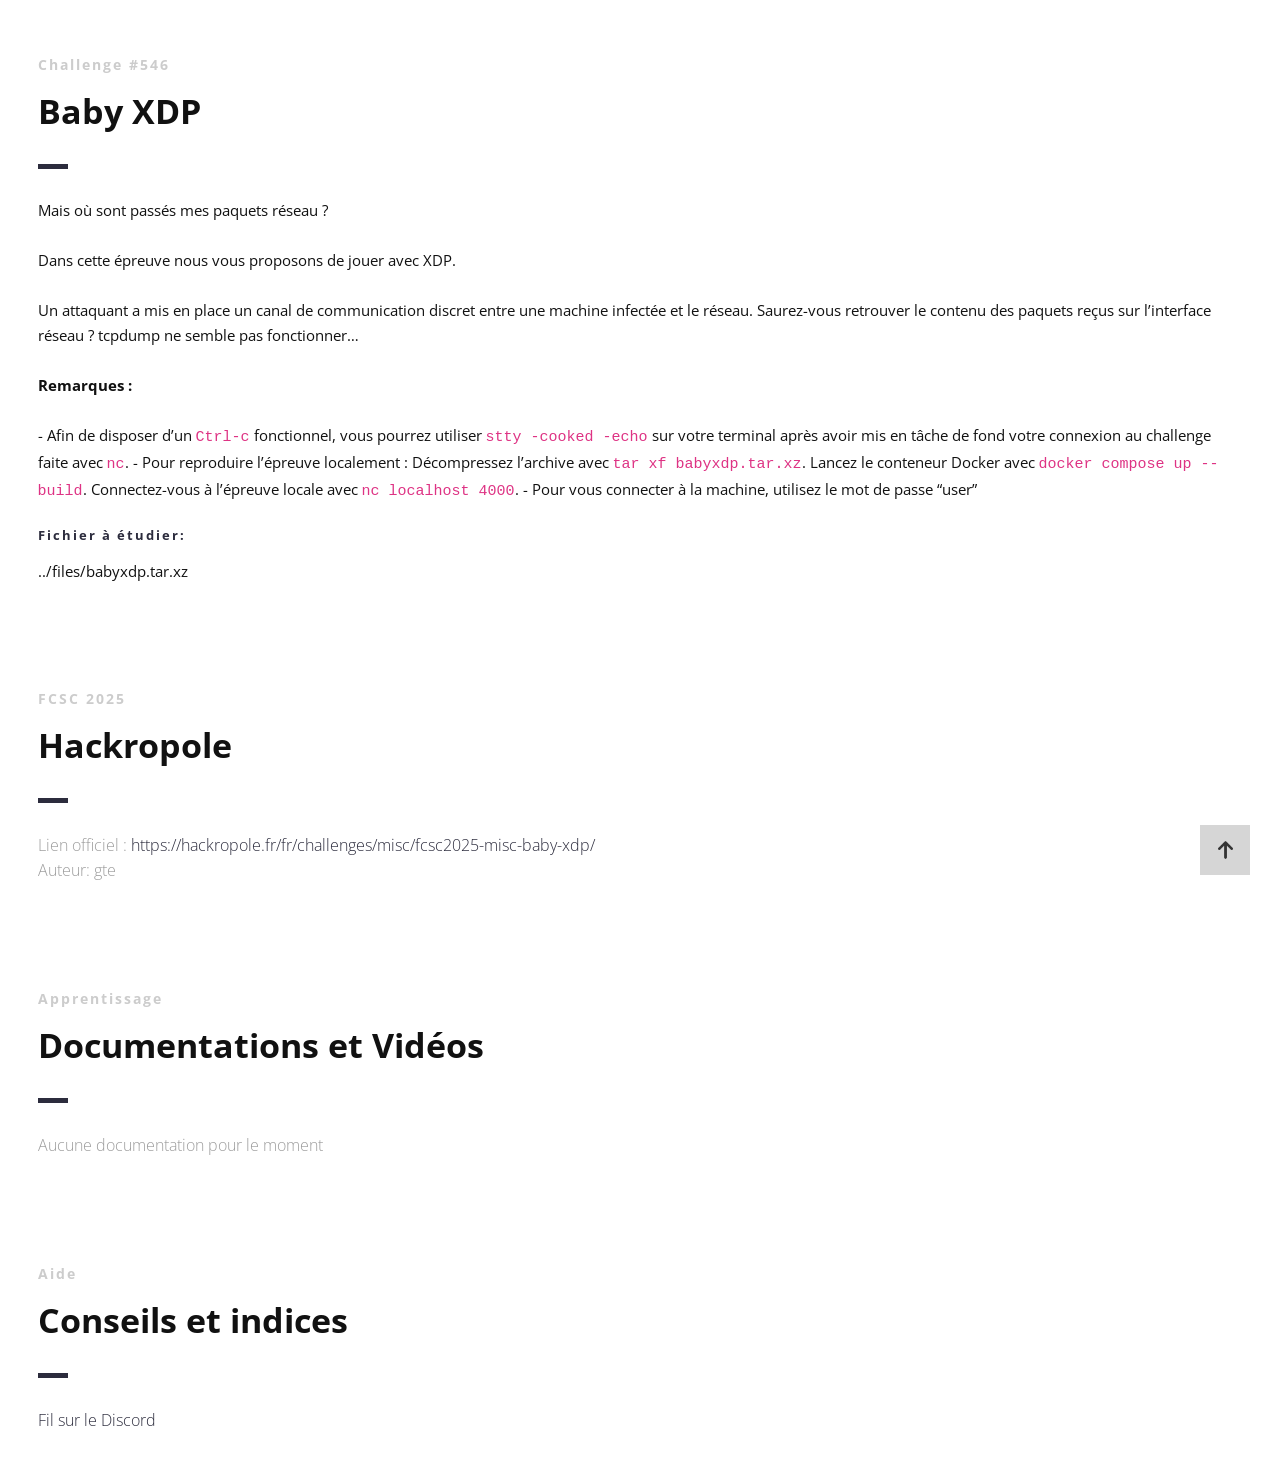
<file: presentation/index.html>
<!DOCTYPE html>
<html>

<head lang="fr">
    <meta charset="UTF-8">
    <!--Page Title-->
    <title>Hack-Oeil - Les CTFs de Cyrhades</title>
    <!--Meta Keywords and Description-->
    <meta name="keywords" content="">
    <meta name="description" content="">
    <meta name="viewport" content="width=device-width, initial-scale=1.0, user-scalable=no" />
    <link rel="shortcut icon" href="./assets/images/favicon.ico" title="Favicon" />
    <link rel="stylesheet" href="./assets/css/style.css">
    <link href='https://fonts.googleapis.com/css?family=Open+Sans:400,300,600,700,800' rel='stylesheet' type='text/css'>
    <script src="./assets/js/highlight.min.js"></script>
    <script>
        document.addEventListener('DOMContentLoaded', () => {
            // Vérifie si la fenêtre est dans une iframe
            if (window.self !== window.top) {
                document.querySelectorAll('a').forEach((link) => {
                    link.addEventListener('click', (event) => {
                        const a = event.target.closest('a[href^="http"]');
                        if (a) {
                            event.preventDefault();
                            window.parent.postMessage({
                                type: "open-external",
                                url: a.href
                            }, "*");
                        }
                    });
                });
            }
            // Active la coloration syntaxique :
            if (window.hljs) {
                hljs.highlightAll();
            } else {
                console.error("Highlight.js non chargé !");
            }
        });
    </script>
</head>

<body>

    <div id="wrapper">
        <!--Main Content Area-->
        <main id="content">
            <!--Ctf-->
            <section class="ctf scrollto">
                <article class="row clearfix">
                    <div class="col-1">
                        <div class="section-heading">
                            <h3>Challenge #546</h3>
                            <h2 class="section-title">Baby XDP</h2>
                            <p>
Mais où sont passés mes paquets réseau ?
<br /><br />
Dans cette épreuve nous vous proposons de jouer avec XDP.
<br /><br />
Un attaquant a mis en place un canal de communication discret entre une machine infectée et le réseau. Saurez-vous retrouver le contenu des paquets reçus sur l’interface réseau ? tcpdump ne semble pas fonctionner…
<br /><br />
<strong>Remarques :</strong>
<br /><br />
- Afin de disposer d’un <code>Ctrl-c</code> fonctionnel, vous pourrez utiliser <code>stty -cooked -echo</code> sur votre terminal après avoir mis en tâche de fond votre connexion au challenge faite avec <code>nc</code>.
- Pour reproduire l’épreuve localement :  Décompressez l’archive avec <code>tar xf babyxdp.tar.xz</code>. Lancez le conteneur Docker avec <code>docker compose up --build</code>. Connectez-vous à l’épreuve locale avec <code>nc localhost 4000</code>.
- Pour vous connecter à la machine, utilisez le mot de passe “user”
                            </p>
                            <h4>Fichier à étudier:</h4>
                            <p>../files/babyxdp.tar.xz</p>
                        </div>
                    </div>
                </article>

                <article class="row clearfix">
                    <div class="col-1">
                        <div class="section-heading">
                            <h3>FCSC 2025</h3>
                            <h2 class="section-title">Hackropole</h2>
                            <p class="section-subtitle">
                                Lien officiel :
                                <a target="_blank" href="https://hackropole.fr/fr/challenges/misc/fcsc2025-misc-baby-xdp/">https://hackropole.fr/fr/challenges/misc/fcsc2025-misc-baby-xdp/</a>
                                <br />
                                Auteur: gte
                            </p>
                        </div>
                    </div>
                </article>

                <article class="row clearfix">
                    <div class="col-1">
                        <div class="section-heading">
                            <h3>Apprentissage</h3>
                            <h2 class="section-title">Documentations et Vidéos</h2>
                            <p class="section-subtitle">
                                Aucune documentation pour le moment
                            </p>
                        </div>
                    </div>
                </article>

                <article class="row clearfix">
                    <div class="col-1">
                        <div class="section-heading">
                            <h3>Aide</h3>
                            <h2 class="section-title">Conseils et indices</h2>
                            <p class="section-subtitle">
                                <a target="_blank"
                                    href="https://discord.com/channels/1175764392307077120/1175764601716092948">Fil sur
                                    le Discord</a>
                            </p>
                        </div>
                    </div>
                </article>
            </section>
            <!--End of Ctf-->
        </main>
        <!--End Main Content Area-->

        <a id="scrollUp" href="#wrapper" style="position: fixed; z-index: 1000;"
            aria-label="Remonter en haut de la page" title="Remonter en tête de site"></a>
    </div>
</body>

</html>
</file>
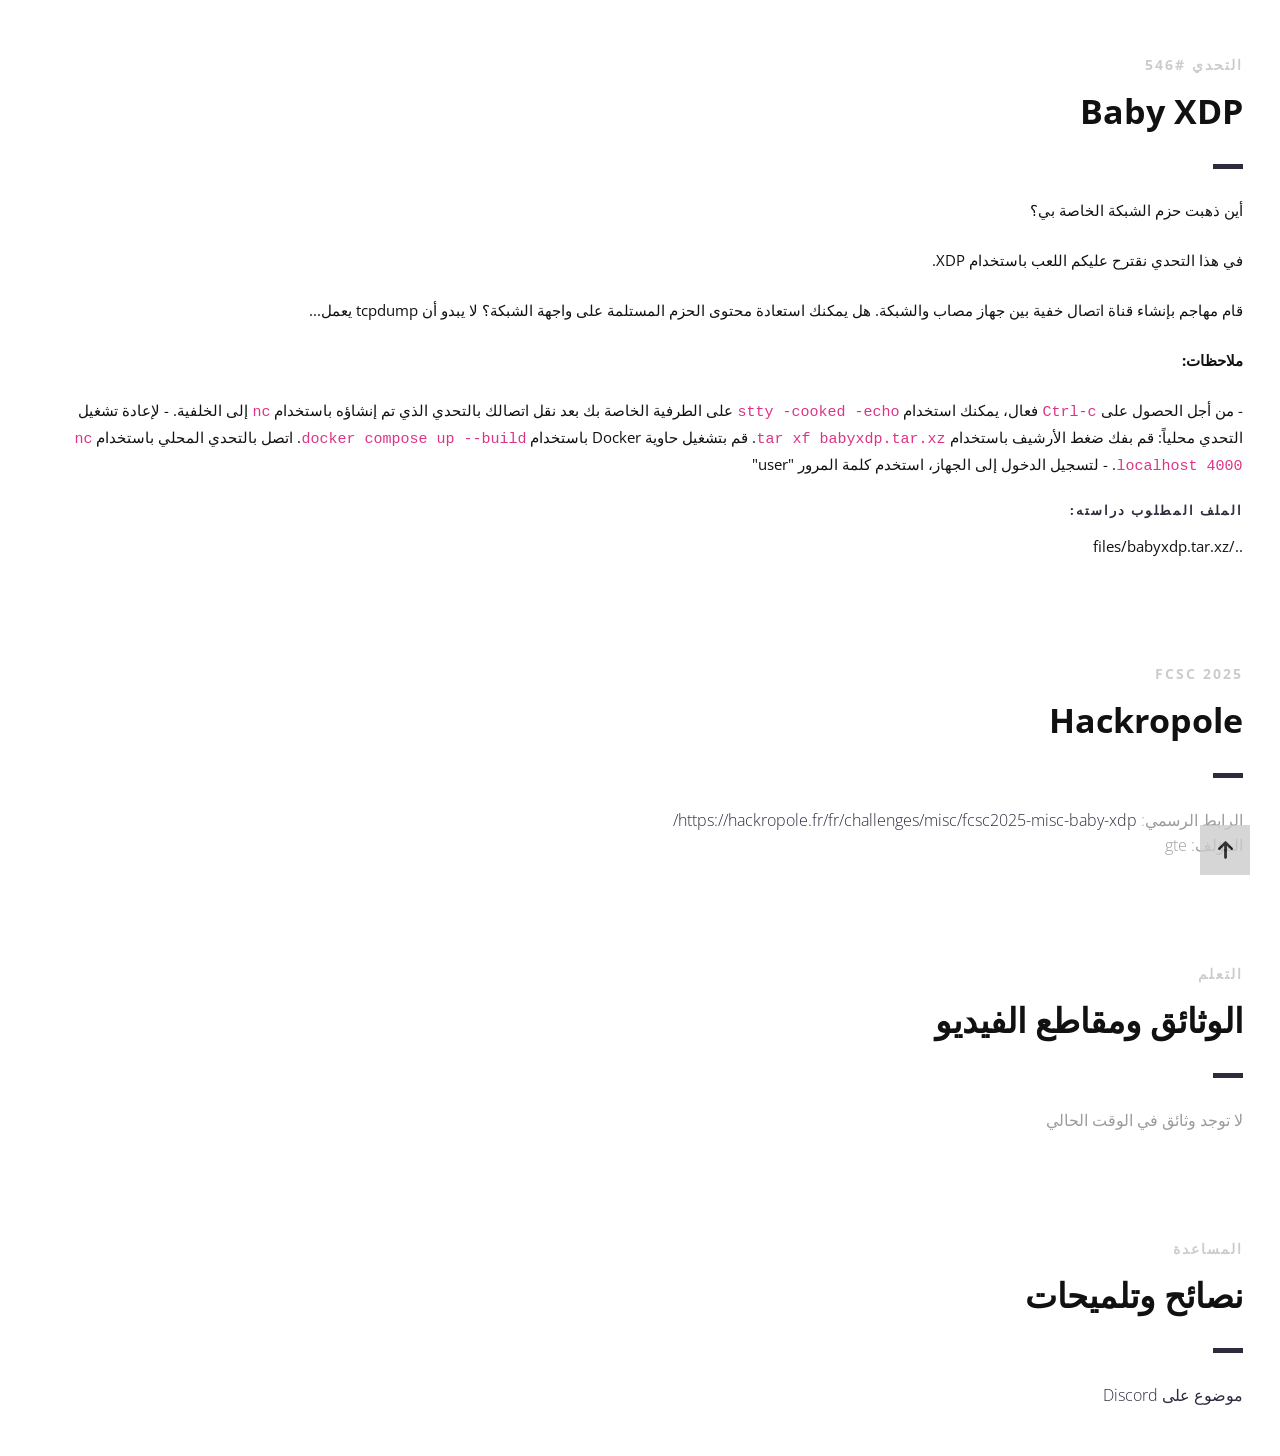
<file: presentation/index_ar.html>
<!DOCTYPE html>
<html lang="ar" dir="rtl">

<head lang="ar">
    <meta charset="UTF-8">
    <!--Page Title-->
    <title>Hack-Oeil - تحديات Cyrhades في CTF</title>
    <!--Meta Keywords and Description-->
    <meta name="keywords" content="">
    <meta name="description" content="">
    <meta name="viewport" content="width=device-width, initial-scale=1.0, user-scalable=no" />
    <link rel="shortcut icon" href="./assets/images/favicon.ico" title="Favicon" />
    <link rel="stylesheet" href="./assets/css/style.css">
    <link href='https://fonts.googleapis.com/css?family=Open+Sans:400,300,600,700,800' rel='stylesheet' type='text/css'>
    <script src="./assets/js/highlight.min.js"></script>
    <script>
        document.addEventListener('DOMContentLoaded', () => {
            // التحقق مما إذا كانت النافذة داخل iframe
            if (window.self !== window.top) {
                document.querySelectorAll('a').forEach((link) => {
                    link.addEventListener('click', (event) => {
                        const a = event.target.closest('a[href^="http"]');
                        if (a) {
                            event.preventDefault();
                            window.parent.postMessage({
                                type: "open-external",
                                url: a.href
                            }, "*");
                        }
                    });
                });
            }
            // تفعيل تلوين التعليمات البرمجية :
            if (window.hljs) {
                hljs.highlightAll();
            } else {
                console.error("Highlight.js غير محمل!");
            }
        });
    </script>
</head>

<body>

    <div id="wrapper">
        <!--Main Content Area-->
        <main id="content">
            <!--Ctf-->
            <section class="ctf scrollto">
                <article class="row clearfix">
                    <div class="col-1">
                        <div class="section-heading">
                            <h3>التحدي #546</h3>
                            <h2 class="section-title">Baby XDP</h2>
                            <p>
أين ذهبت حزم الشبكة الخاصة بي؟
<br /><br />
في هذا التحدي نقترح عليكم اللعب باستخدام XDP.
<br /><br />
قام مهاجم بإنشاء قناة اتصال خفية بين جهاز مصاب والشبكة. هل يمكنك استعادة محتوى الحزم المستلمة على واجهة الشبكة؟ لا يبدو أن tcpdump يعمل...
<br /><br />
<strong>ملاحظات:</strong>
<br /><br />
- من أجل الحصول على <code>Ctrl-c</code> فعال، يمكنك استخدام <code>stty -cooked -echo</code> على الطرفية الخاصة بك بعد نقل اتصالك بالتحدي الذي تم إنشاؤه باستخدام <code>nc</code> إلى الخلفية.
- لإعادة تشغيل التحدي محلياً: قم بفك ضغط الأرشيف باستخدام <code>tar xf babyxdp.tar.xz</code>. قم بتشغيل حاوية Docker باستخدام <code>docker compose up --build</code>. اتصل بالتحدي المحلي باستخدام <code>nc localhost 4000</code>.
- لتسجيل الدخول إلى الجهاز، استخدم كلمة المرور "user"
                            </p>
                            <h4>الملف المطلوب دراسته:</h4>
                            <p>../files/babyxdp.tar.xz</p>
                        </div>
                    </div>
                </article>

                <article class="row clearfix">
                    <div class="col-1">
                        <div class="section-heading">
                            <h3>FCSC 2025</h3>
                            <h2 class="section-title">Hackropole</h2>
                            <p class="section-subtitle">
                                الرابط الرسمي:
                                <a target="_blank" href="https://hackropole.fr/fr/challenges/misc/fcsc2025-misc-baby-xdp/">https://hackropole.fr/fr/challenges/misc/fcsc2025-misc-baby-xdp/</a>
                                <br />
                                المؤلف: gte
                            </p>
                        </div>
                    </div>
                </article>

                <article class="row clearfix">
                    <div class="col-1">
                        <div class="section-heading">
                            <h3>التعلم</h3>
                            <h2 class="section-title">الوثائق ومقاطع الفيديو</h2>
                            <p class="section-subtitle">
                                لا توجد وثائق في الوقت الحالي
                            </p>
                        </div>
                    </div>
                </article>

                <article class="row clearfix">
                    <div class="col-1">
                        <div class="section-heading">
                            <h3>المساعدة</h3>
                            <h2 class="section-title">نصائح وتلميحات</h2>
                            <p class="section-subtitle">
                                <a target="_blank"
                                    href="https://discord.com/channels/1175764392307077120/1175764601716092948">موضوع على Discord</a>
                            </p>
                        </div>
                    </div>
                </article>
            </section>
            <!--End of Ctf-->
        </main>
        <!--End Main Content Area-->

        <a id="scrollUp" href="#wrapper" style="position: fixed; z-index: 1000;"
            aria-label="الرجوع إلى أعلى الصفحة" title="الرجوع إلى أعلى الصفحة"></a>
    </div>
</body>

</html>
</file>
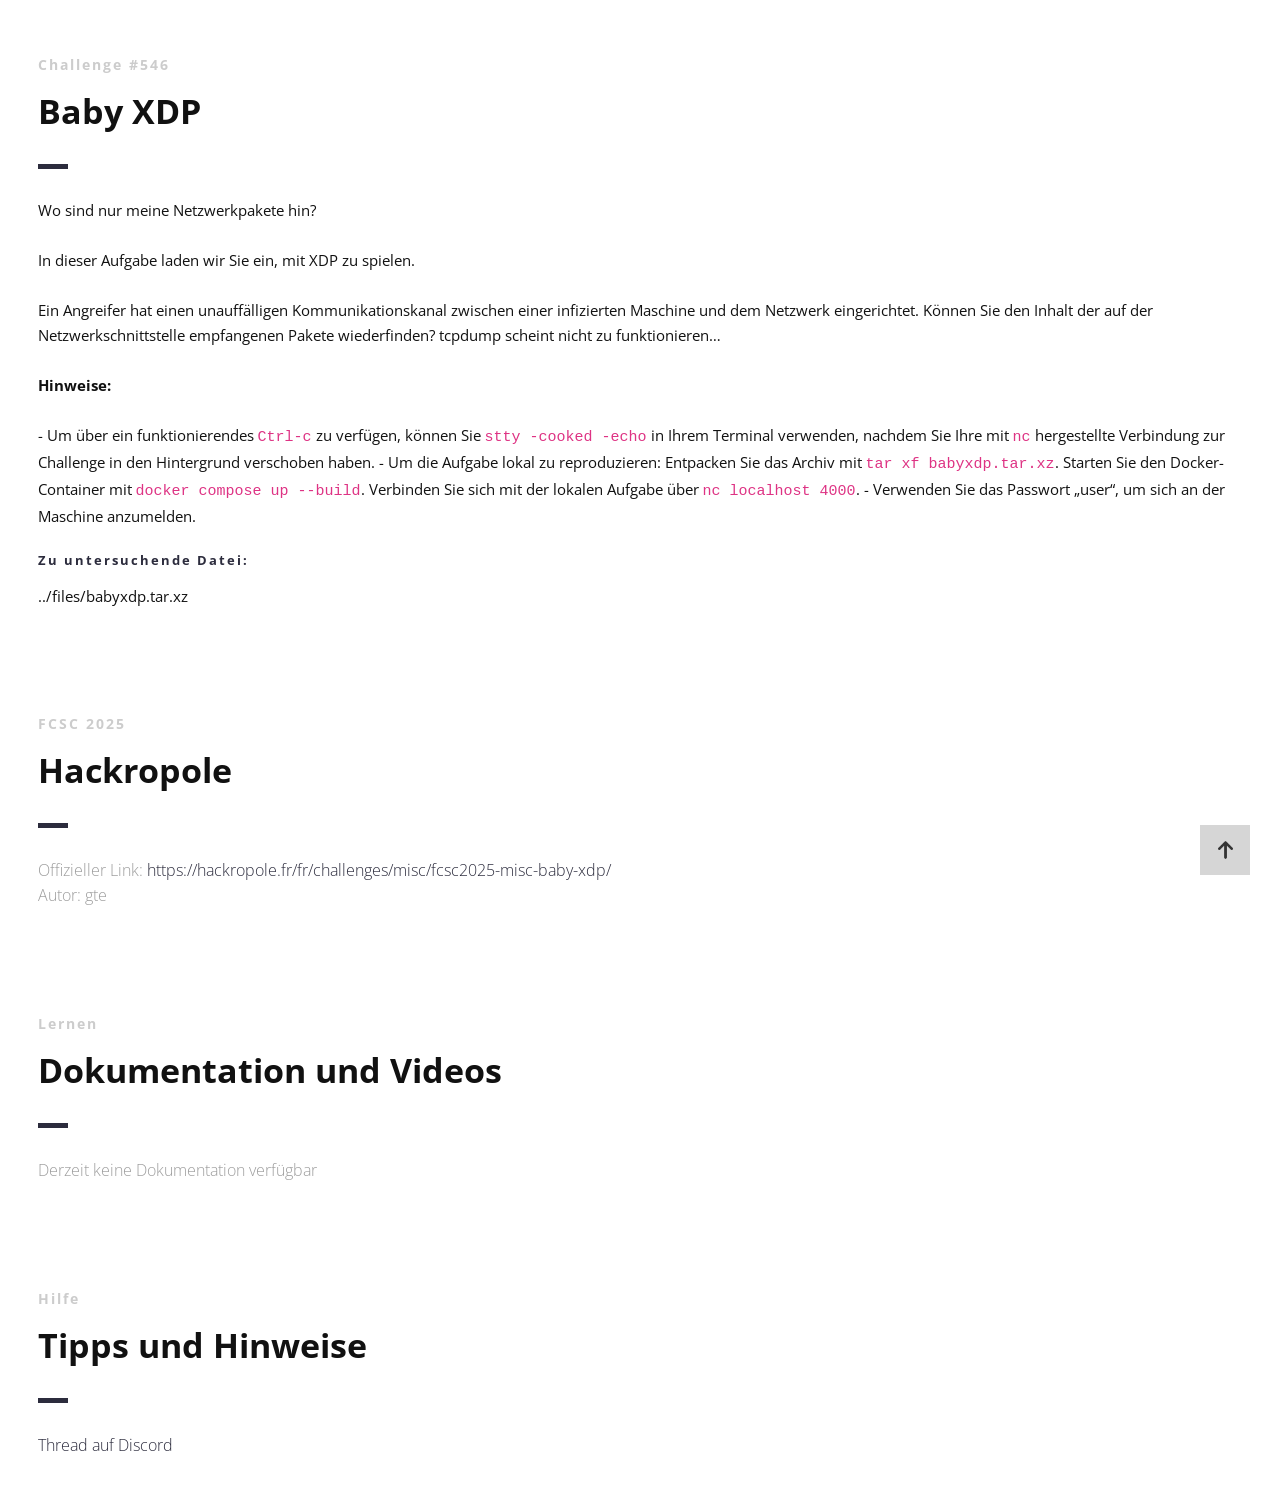
<file: presentation/index_de.html>
<!DOCTYPE html>
<html lang="de">

<head lang="de">
    <meta charset="UTF-8">
    <!--Page Title-->
    <title>Hack-Oeil - Die CTFs von Cyrhades</title>
    <!--Meta Keywords and Description-->
    <meta name="keywords" content="">
    <meta name="description" content="">
    <meta name="viewport" content="width=device-width, initial-scale=1.0, user-scalable=no" />
    <link rel="shortcut icon" href="./assets/images/favicon.ico" title="Favicon" />
    <link rel="stylesheet" href="./assets/css/style.css">
    <link href='https://fonts.googleapis.com/css?family=Open+Sans:400,300,600,700,800' rel='stylesheet' type='text/css'>
    <script src="./assets/js/highlight.min.js"></script>
    <script>
        document.addEventListener('DOMContentLoaded', () => {
            // Prüft, ob das Fenster in einem Iframe liegt
            if (window.self !== window.top) {
                document.querySelectorAll('a').forEach((link) => {
                    link.addEventListener('click', (event) => {
                        const a = event.target.closest('a[href^="http"]');
                        if (a) {
                            event.preventDefault();
                            window.parent.postMessage({
                                type: "open-external",
                                url: a.href
                            }, "*");
                        }
                    });
                });
            }
            // Syntax-Highlighting aktivieren :
            if (window.hljs) {
                hljs.highlightAll();
            } else {
                console.error("Highlight.js nicht geladen!");
            }
        });
    </script>
</head>

<body>

    <div id="wrapper">
        <!--Main Content Area-->
        <main id="content">
            <!--Ctf-->
            <section class="ctf scrollto">
                <article class="row clearfix">
                    <div class="col-1">
                        <div class="section-heading">
                            <h3>Challenge #546</h3>
                            <h2 class="section-title">Baby XDP</h2>
                            <p>
Wo sind nur meine Netzwerkpakete hin?
<br /><br />
In dieser Aufgabe laden wir Sie ein, mit XDP zu spielen.
<br /><br />
Ein Angreifer hat einen unauffälligen Kommunikationskanal zwischen einer infizierten Maschine und dem Netzwerk eingerichtet. Können Sie den Inhalt der auf der Netzwerkschnittstelle empfangenen Pakete wiederfinden? tcpdump scheint nicht zu funktionieren…
<br /><br />
<strong>Hinweise:</strong>
<br /><br />
- Um über ein funktionierendes <code>Ctrl-c</code> zu verfügen, können Sie <code>stty -cooked -echo</code> in Ihrem Terminal verwenden, nachdem Sie Ihre mit <code>nc</code> hergestellte Verbindung zur Challenge in den Hintergrund verschoben haben.
- Um die Aufgabe lokal zu reproduzieren: Entpacken Sie das Archiv mit <code>tar xf babyxdp.tar.xz</code>. Starten Sie den Docker-Container mit <code>docker compose up --build</code>. Verbinden Sie sich mit der lokalen Aufgabe über <code>nc localhost 4000</code>.
- Verwenden Sie das Passwort „user“, um sich an der Maschine anzumelden.
                            </p>
                            <h4>Zu untersuchende Datei:</h4>
                            <p>../files/babyxdp.tar.xz</p>
                        </div>
                    </div>
                </article>

                <article class="row clearfix">
                    <div class="col-1">
                        <div class="section-heading">
                            <h3>FCSC 2025</h3>
                            <h2 class="section-title">Hackropole</h2>
                            <p class="section-subtitle">
                                Offizieller Link:
                                <a target="_blank" href="https://hackropole.fr/fr/challenges/misc/fcsc2025-misc-baby-xdp/">https://hackropole.fr/fr/challenges/misc/fcsc2025-misc-baby-xdp/</a>
                                <br />
                                Autor: gte
                            </p>
                        </div>
                    </div>
                </article>

                <article class="row clearfix">
                    <div class="col-1">
                        <div class="section-heading">
                            <h3>Lernen</h3>
                            <h2 class="section-title">Dokumentation und Videos</h2>
                            <p class="section-subtitle">
                                Derzeit keine Dokumentation verfügbar
                            </p>
                        </div>
                    </div>
                </article>

                <article class="row clearfix">
                    <div class="col-1">
                        <div class="section-heading">
                            <h3>Hilfe</h3>
                            <h2 class="section-title">Tipps und Hinweise</h2>
                            <p class="section-subtitle">
                                <a target="_blank"
                                    href="https://discord.com/channels/1175764392307077120/1175764601716092948">Thread auf Discord</a>
                            </p>
                        </div>
                    </div>
                </article>
            </section>
            <!--End of Ctf-->
        </main>
        <!--End Main Content Area-->

        <a id="scrollUp" href="#wrapper" style="position: fixed; z-index: 1000;"
            aria-label="Nach oben scrollen" title="Nach oben scrollen"></a>
    </div>
</body>

</html>
</file>
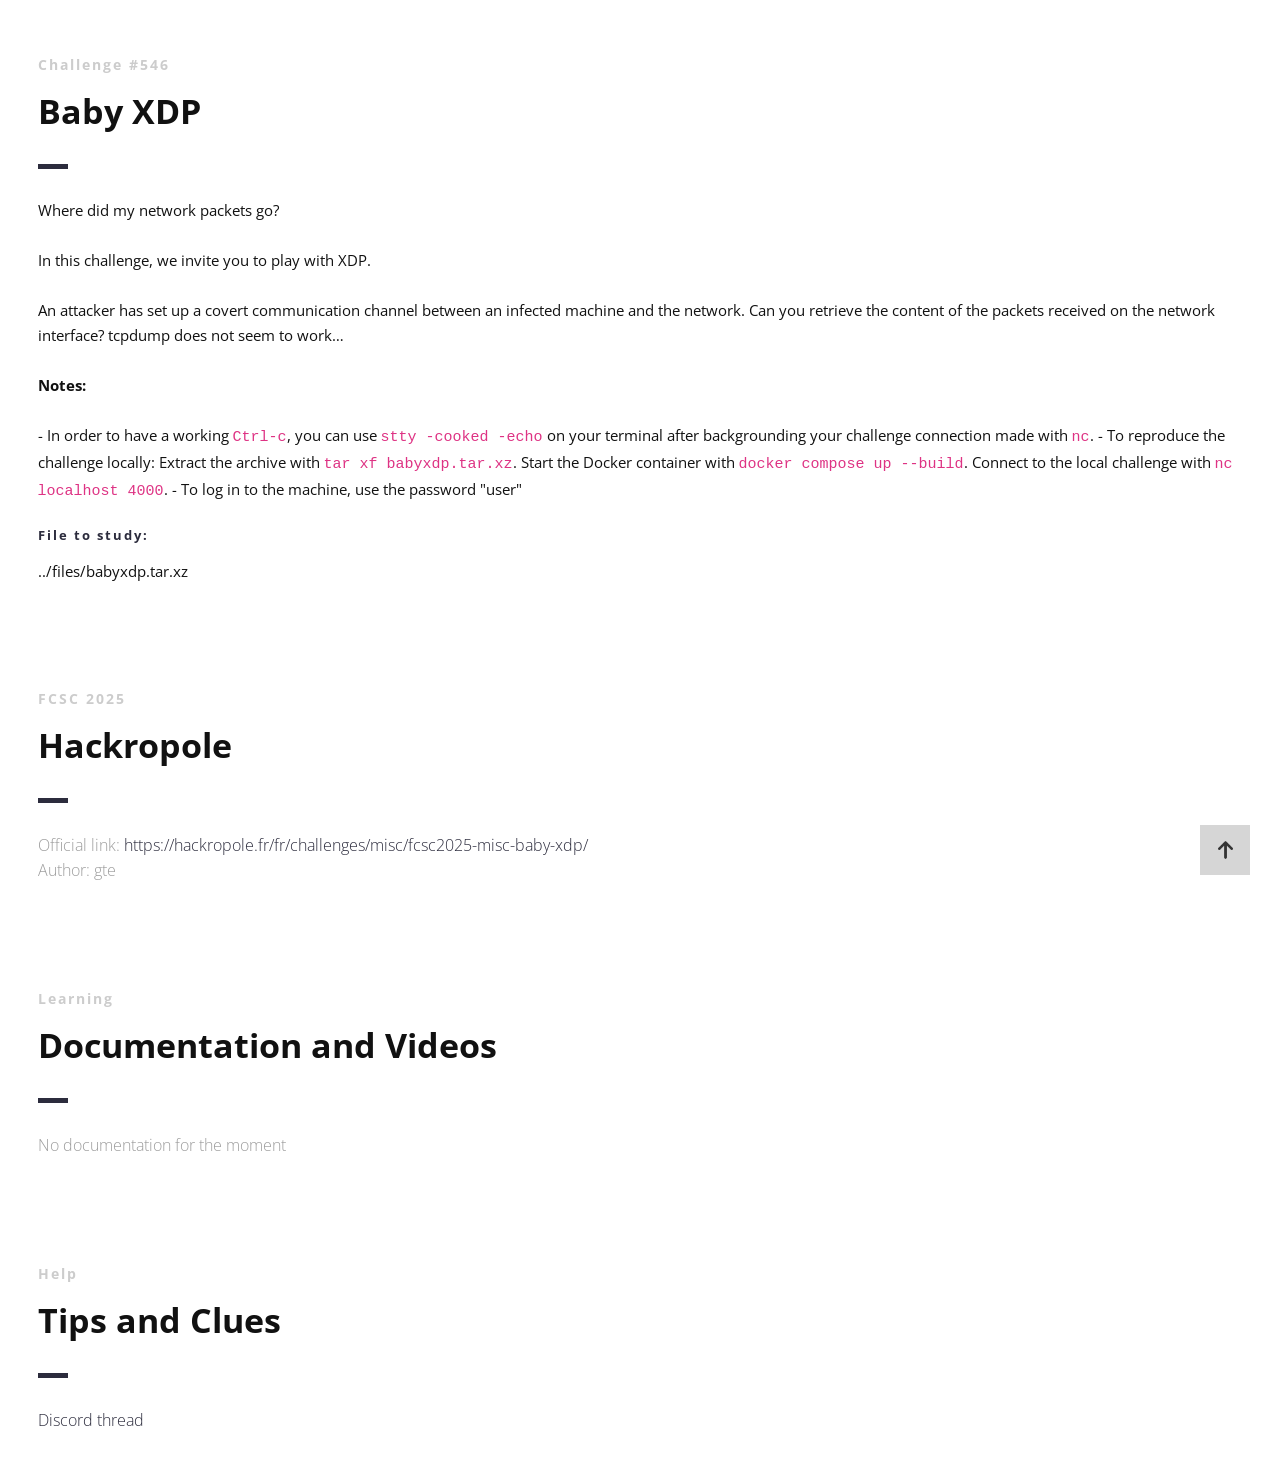
<file: presentation/index_en.html>
<!DOCTYPE html>
<html lang="en">

<head lang="en">
    <meta charset="UTF-8">
    <!--Page Title-->
    <title>Hack-Oeil - Cyrhades' CTFs</title>
    <!--Meta Keywords and Description-->
    <meta name="keywords" content="">
    <meta name="description" content="">
    <meta name="viewport" content="width=device-width, initial-scale=1.0, user-scalable=no" />
    <link rel="shortcut icon" href="./assets/images/favicon.ico" title="Favicon" />
    <link rel="stylesheet" href="./assets/css/style.css">
    <link href='https://fonts.googleapis.com/css?family=Open+Sans:400,300,600,700,800' rel='stylesheet' type='text/css'>
    <script src="./assets/js/highlight.min.js"></script>
    <script>
        document.addEventListener('DOMContentLoaded', () => {
            // Check if window is in an iframe
            if (window.self !== window.top) {
                document.querySelectorAll('a').forEach((link) => {
                    link.addEventListener('click', (event) => {
                        const a = event.target.closest('a[href^="http"]');
                        if (a) {
                            event.preventDefault();
                            window.parent.postMessage({
                                type: "open-external",
                                url: a.href
                            }, "*");
                        }
                    });
                });
            }
            // Enable syntax highlighting :
            if (window.hljs) {
                hljs.highlightAll();
            } else {
                console.error("Highlight.js not loaded!");
            }
        });
    </script>
</head>

<body>

    <div id="wrapper">
        <!--Main Content Area-->
        <main id="content">
            <!--Ctf-->
            <section class="ctf scrollto">
                <article class="row clearfix">
                    <div class="col-1">
                        <div class="section-heading">
                            <h3>Challenge #546</h3>
                            <h2 class="section-title">Baby XDP</h2>
                            <p>
Where did my network packets go?
<br /><br />
In this challenge, we invite you to play with XDP.
<br /><br />
An attacker has set up a covert communication channel between an infected machine and the network. Can you retrieve the content of the packets received on the network interface? tcpdump does not seem to work…
<br /><br />
<strong>Notes:</strong>
<br /><br />
- In order to have a working <code>Ctrl-c</code>, you can use <code>stty -cooked -echo</code> on your terminal after backgrounding your challenge connection made with <code>nc</code>.
- To reproduce the challenge locally: Extract the archive with <code>tar xf babyxdp.tar.xz</code>. Start the Docker container with <code>docker compose up --build</code>. Connect to the local challenge with <code>nc localhost 4000</code>.
- To log in to the machine, use the password "user"
                            </p>
                            <h4>File to study:</h4>
                            <p>../files/babyxdp.tar.xz</p>
                        </div>
                    </div>
                </article>

                <article class="row clearfix">
                    <div class="col-1">
                        <div class="section-heading">
                            <h3>FCSC 2025</h3>
                            <h2 class="section-title">Hackropole</h2>
                            <p class="section-subtitle">
                                Official link:
                                <a target="_blank" href="https://hackropole.fr/fr/challenges/misc/fcsc2025-misc-baby-xdp/">https://hackropole.fr/fr/challenges/misc/fcsc2025-misc-baby-xdp/</a>
                                <br />
                                Author: gte
                            </p>
                        </div>
                    </div>
                </article>

                <article class="row clearfix">
                    <div class="col-1">
                        <div class="section-heading">
                            <h3>Learning</h3>
                            <h2 class="section-title">Documentation and Videos</h2>
                            <p class="section-subtitle">
                                No documentation for the moment
                            </p>
                        </div>
                    </div>
                </article>

                <article class="row clearfix">
                    <div class="col-1">
                        <div class="section-heading">
                            <h3>Help</h3>
                            <h2 class="section-title">Tips and Clues</h2>
                            <p class="section-subtitle">
                                <a target="_blank"
                                    href="https://discord.com/channels/1175764392307077120/1175764601716092948">Discord thread</a>
                            </p>
                        </div>
                    </div>
                </article>
            </section>
            <!--End of Ctf-->
        </main>
        <!--End Main Content Area-->

        <a id="scrollUp" href="#wrapper" style="position: fixed; z-index: 1000;"
            aria-label="Scroll to top" title="Scroll to top"></a>
    </div>
</body>

</html>
</file>
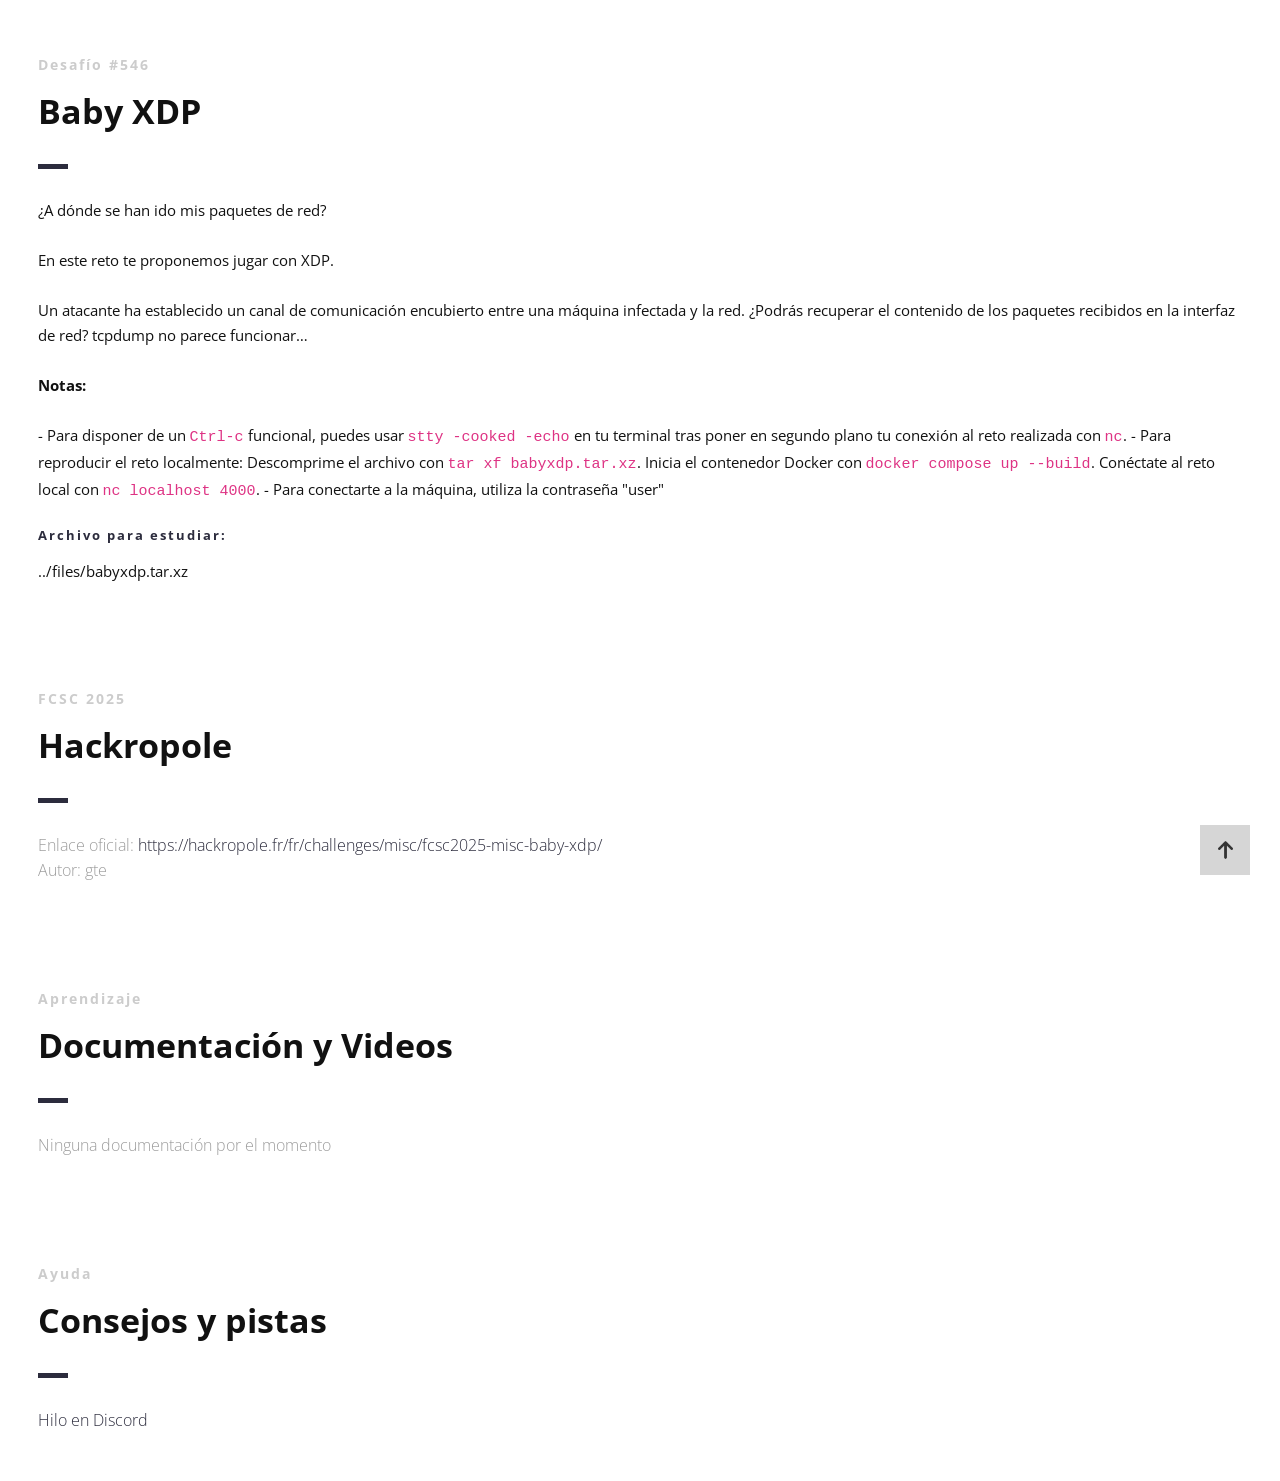
<file: presentation/index_es.html>
<!DOCTYPE html>
<html lang="es">

<head lang="es">
    <meta charset="UTF-8">
    <!--Page Title-->
    <title>Hack-Oeil - Los CTFs de Cyrhades</title>
    <!--Meta Keywords and Description-->
    <meta name="keywords" content="">
    <meta name="description" content="">
    <meta name="viewport" content="width=device-width, initial-scale=1.0, user-scalable=no" />
    <link rel="shortcut icon" href="./assets/images/favicon.ico" title="Favicon" />
    <link rel="stylesheet" href="./assets/css/style.css">
    <link href='https://fonts.googleapis.com/css?family=Open+Sans:400,300,600,700,800' rel='stylesheet' type='text/css'>
    <script src="./assets/js/highlight.min.js"></script>
    <script>
        document.addEventListener('DOMContentLoaded', () => {
            // Comprueba si la ventana está en un iframe
            if (window.self !== window.top) {
                document.querySelectorAll('a').forEach((link) => {
                    link.addEventListener('click', (event) => {
                        const a = event.target.closest('a[href^="http"]');
                        if (a) {
                            event.preventDefault();
                            window.parent.postMessage({
                                type: "open-external",
                                url: a.href
                            }, "*");
                        }
                    });
                });
            }
            // Activa el resaltado de sintaxis :
            if (window.hljs) {
                hljs.highlightAll();
            } else {
                console.error("Highlight.js no está cargado!");
            }
        });
    </script>
</head>

<body>

    <div id="wrapper">
        <!--Main Content Area-->
        <main id="content">
            <!--Ctf-->
            <section class="ctf scrollto">
                <article class="row clearfix">
                    <div class="col-1">
                        <div class="section-heading">
                            <h3>Desafío #546</h3>
                            <h2 class="section-title">Baby XDP</h2>
                            <p>
¿A dónde se han ido mis paquetes de red?
<br /><br />
En este reto te proponemos jugar con XDP.
<br /><br />
Un atacante ha establecido un canal de comunicación encubierto entre una máquina infectada y la red. ¿Podrás recuperar el contenido de los paquetes recibidos en la interfaz de red? tcpdump no parece funcionar…
<br /><br />
<strong>Notas:</strong>
<br /><br />
- Para disponer de un <code>Ctrl-c</code> funcional, puedes usar <code>stty -cooked -echo</code> en tu terminal tras poner en segundo plano tu conexión al reto realizada con <code>nc</code>.
- Para reproducir el reto localmente: Descomprime el archivo con <code>tar xf babyxdp.tar.xz</code>. Inicia el contenedor Docker con <code>docker compose up --build</code>. Conéctate al reto local con <code>nc localhost 4000</code>.
- Para conectarte a la máquina, utiliza la contraseña "user"
                            </p>
                            <h4>Archivo para estudiar:</h4>
                            <p>../files/babyxdp.tar.xz</p>
                        </div>
                    </div>
                </article>

                <article class="row clearfix">
                    <div class="col-1">
                        <div class="section-heading">
                            <h3>FCSC 2025</h3>
                            <h2 class="section-title">Hackropole</h2>
                            <p class="section-subtitle">
                                Enlace oficial:
                                <a target="_blank" href="https://hackropole.fr/fr/challenges/misc/fcsc2025-misc-baby-xdp/">https://hackropole.fr/fr/challenges/misc/fcsc2025-misc-baby-xdp/</a>
                                <br />
                                Autor: gte
                            </p>
                        </div>
                    </div>
                </article>

                <article class="row clearfix">
                    <div class="col-1">
                        <div class="section-heading">
                            <h3>Aprendizaje</h3>
                            <h2 class="section-title">Documentación y Videos</h2>
                            <p class="section-subtitle">
                                Ninguna documentación por el momento
                            </p>
                        </div>
                    </div>
                </article>

                <article class="row clearfix">
                    <div class="col-1">
                        <div class="section-heading">
                            <h3>Ayuda</h3>
                            <h2 class="section-title">Consejos y pistas</h2>
                            <p class="section-subtitle">
                                <a target="_blank"
                                    href="https://discord.com/channels/1175764392307077120/1175764601716092948">Hilo en Discord</a>
                            </p>
                        </div>
                    </div>
                </article>
            </section>
            <!--End of Ctf-->
        </main>
        <!--End Main Content Area-->

        <a id="scrollUp" href="#wrapper" style="position: fixed; z-index: 1000;"
            aria-label="Volver arriba" title="Volver arriba"></a>
    </div>
</body>

</html>
</file>
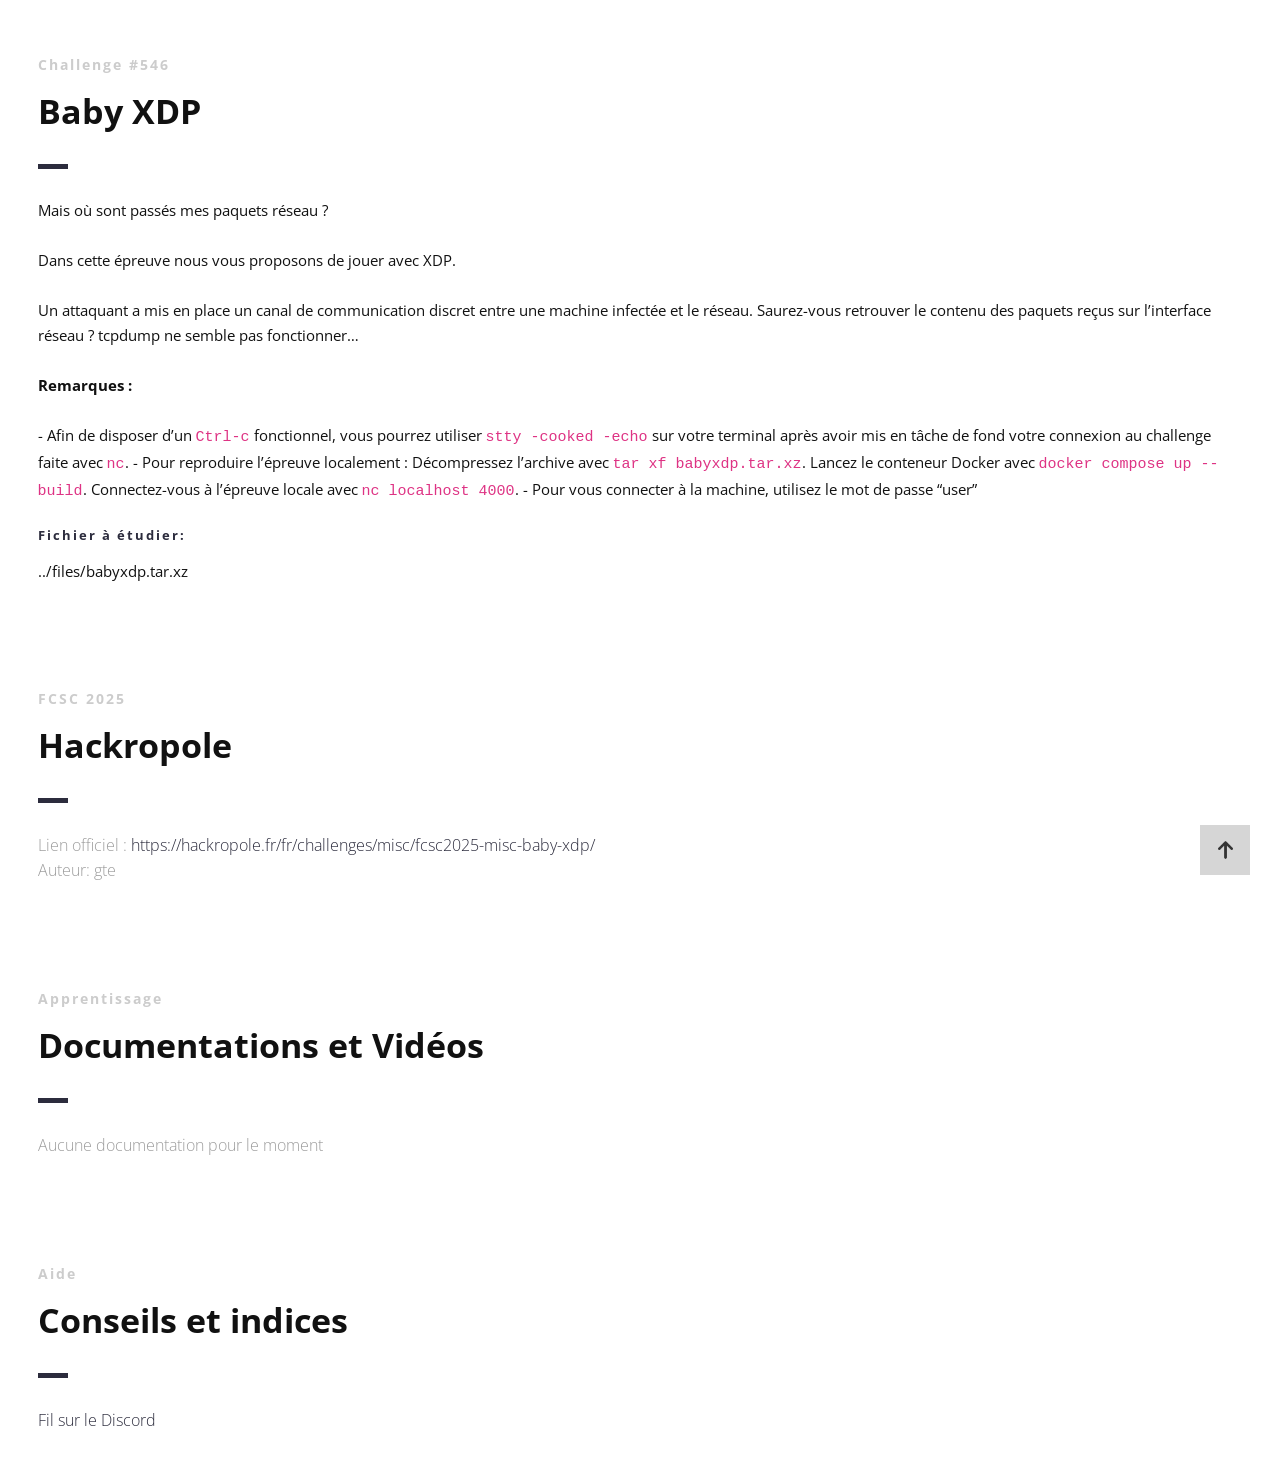
<file: presentation/index_fr.html>
<!DOCTYPE html>
<html lang="fr">

<head lang="fr">
    <meta charset="UTF-8">
    <!--Page Title-->
    <title>Hack-Oeil - Les CTFs de Cyrhades</title>
    <!--Meta Keywords and Description-->
    <meta name="keywords" content="">
    <meta name="description" content="">
    <meta name="viewport" content="width=device-width, initial-scale=1.0, user-scalable=no" />
    <link rel="shortcut icon" href="./assets/images/favicon.ico" title="Favicon" />
    <link rel="stylesheet" href="./assets/css/style.css">
    <link href='https://fonts.googleapis.com/css?family=Open+Sans:400,300,600,700,800' rel='stylesheet' type='text/css'>
    <script src="./assets/js/highlight.min.js"></script>
    <script>
        document.addEventListener('DOMContentLoaded', () => {
            // Vérifie si la fenêtre est dans une iframe
            if (window.self !== window.top) {
                document.querySelectorAll('a').forEach((link) => {
                    link.addEventListener('click', (event) => {
                        const a = event.target.closest('a[href^="http"]');
                        if (a) {
                            event.preventDefault();
                            window.parent.postMessage({
                                type: "open-external",
                                url: a.href
                            }, "*");
                        }
                    });
                });
            }
            // Active la coloration syntaxique :
            if (window.hljs) {
                hljs.highlightAll();
            } else {
                console.error("Highlight.js non chargé !");
            }
        });
    </script>
</head>

<body>

    <div id="wrapper">
        <!--Main Content Area-->
        <main id="content">
            <!--Ctf-->
            <section class="ctf scrollto">
                <article class="row clearfix">
                    <div class="col-1">
                        <div class="section-heading">
                            <h3>Challenge #546</h3>
                            <h2 class="section-title">Baby XDP</h2>
                            <p>
Mais où sont passés mes paquets réseau ?
<br /><br />
Dans cette épreuve nous vous proposons de jouer avec XDP.
<br /><br />
Un attaquant a mis en place un canal de communication discret entre une machine infectée et le réseau. Saurez-vous retrouver le contenu des paquets reçus sur l’interface réseau ? tcpdump ne semble pas fonctionner…
<br /><br />
<strong>Remarques :</strong>
<br /><br />
- Afin de disposer d’un <code>Ctrl-c</code> fonctionnel, vous pourrez utiliser <code>stty -cooked -echo</code> sur votre terminal après avoir mis en tâche de fond votre connexion au challenge faite avec <code>nc</code>.
- Pour reproduire l’épreuve localement :  Décompressez l’archive avec <code>tar xf babyxdp.tar.xz</code>. Lancez le conteneur Docker avec <code>docker compose up --build</code>. Connectez-vous à l’épreuve locale avec <code>nc localhost 4000</code>.
- Pour vous connecter à la machine, utilisez le mot de passe “user”
                            </p>
                            <h4>Fichier à étudier:</h4>
                            <p>../files/babyxdp.tar.xz</p>
                        </div>
                    </div>
                </article>

                <article class="row clearfix">
                    <div class="col-1">
                        <div class="section-heading">
                            <h3>FCSC 2025</h3>
                            <h2 class="section-title">Hackropole</h2>
                            <p class="section-subtitle">
                                Lien officiel :
                                <a target="_blank" href="https://hackropole.fr/fr/challenges/misc/fcsc2025-misc-baby-xdp/">https://hackropole.fr/fr/challenges/misc/fcsc2025-misc-baby-xdp/</a>
                                <br />
                                Auteur: gte
                            </p>
                        </div>
                    </div>
                </article>

                <article class="row clearfix">
                    <div class="col-1">
                        <div class="section-heading">
                            <h3>Apprentissage</h3>
                            <h2 class="section-title">Documentations et Vidéos</h2>
                            <p class="section-subtitle">
                                Aucune documentation pour le moment
                            </p>
                        </div>
                    </div>
                </article>

                <article class="row clearfix">
                    <div class="col-1">
                        <div class="section-heading">
                            <h3>Aide</h3>
                            <h2 class="section-title">Conseils et indices</h2>
                            <p class="section-subtitle">
                                <a target="_blank"
                                    href="https://discord.com/channels/1175764392307077120/1175764601716092948">Fil sur
                                    le Discord</a>
                            </p>
                        </div>
                    </div>
                </article>
            </section>
            <!--End of Ctf-->
        </main>
        <!--End Main Content Area-->

        <a id="scrollUp" href="#wrapper" style="position: fixed; z-index: 1000;"
            aria-label="Remonter en haut de la page" title="Remonter en tête de site"></a>
    </div>
</body>

</html>
</file>
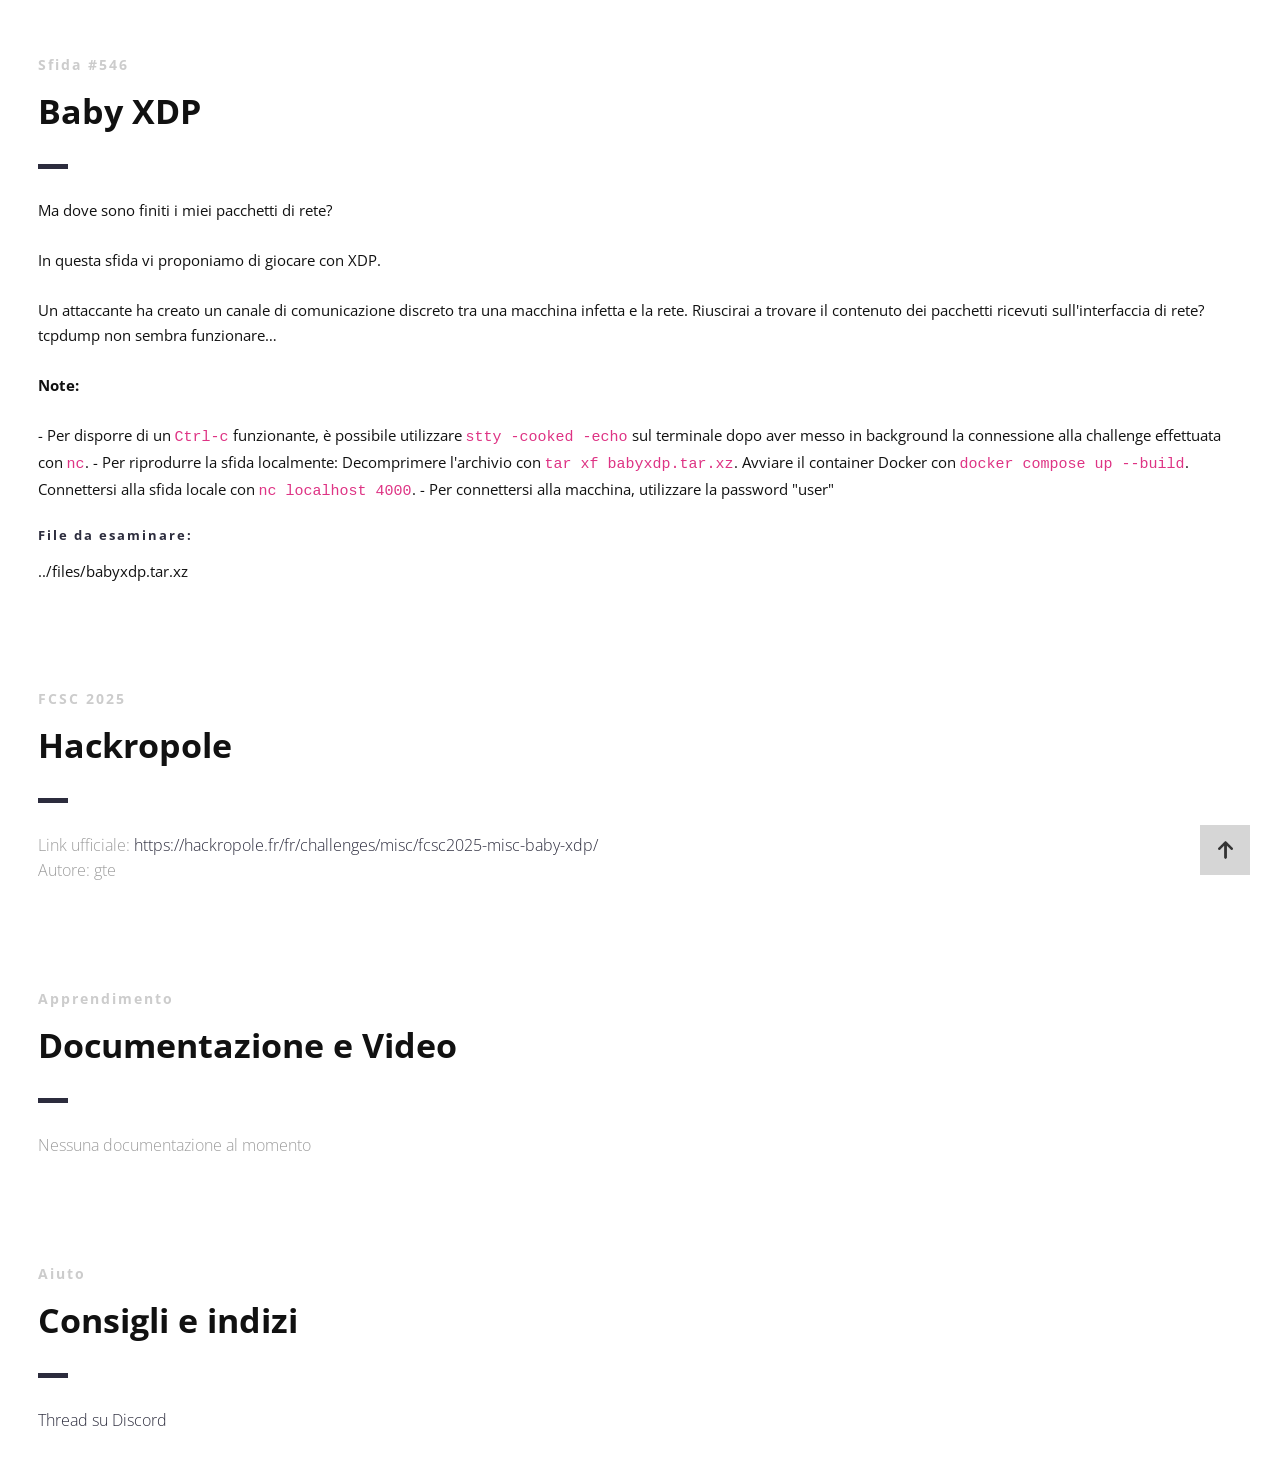
<file: presentation/index_it.html>
<!DOCTYPE html>
<html lang="it">

<head lang="it">
    <meta charset="UTF-8">
    <!--Page Title-->
    <title>Hack-Oeil - I CTF di Cyrhades</title>
    <!--Meta Keywords and Description-->
    <meta name="keywords" content="">
    <meta name="description" content="">
    <meta name="viewport" content="width=device-width, initial-scale=1.0, user-scalable=no" />
    <link rel="shortcut icon" href="./assets/images/favicon.ico" title="Favicon" />
    <link rel="stylesheet" href="./assets/css/style.css">
    <link href='https://fonts.googleapis.com/css?family=Open+Sans:400,300,600,700,800' rel='stylesheet' type='text/css'>
    <script src="./assets/js/highlight.min.js"></script>
    <script>
        document.addEventListener('DOMContentLoaded', () => {
            // Verifica se la finestra è all'interno di un iframe
            if (window.self !== window.top) {
                document.querySelectorAll('a').forEach((link) => {
                    link.addEventListener('click', (event) => {
                        const a = event.target.closest('a[href^="http"]');
                        if (a) {
                            event.preventDefault();
                            window.parent.postMessage({
                                type: "open-external",
                                url: a.href
                            }, "*");
                        }
                    });
                });
            }
            // Attiva l'evidenziazione della sintassi :
            if (window.hljs) {
                hljs.highlightAll();
            } else {
                console.error("Highlight.js non caricato!");
            }
        });
    </script>
</head>

<body>

    <div id="wrapper">
        <!--Main Content Area-->
        <main id="content">
            <!--Ctf-->
            <section class="ctf scrollto">
                <article class="row clearfix">
                    <div class="col-1">
                        <div class="section-heading">
                            <h3>Sfida #546</h3>
                            <h2 class="section-title">Baby XDP</h2>
                            <p>
Ma dove sono finiti i miei pacchetti di rete?
<br /><br />
In questa sfida vi proponiamo di giocare con XDP.
<br /><br />
Un attaccante ha creato un canale di comunicazione discreto tra una macchina infetta e la rete. Riuscirai a trovare il contenuto dei pacchetti ricevuti sull'interfaccia di rete? tcpdump non sembra funzionare…
<br /><br />
<strong>Note:</strong>
<br /><br />
- Per disporre di un <code>Ctrl-c</code> funzionante, è possibile utilizzare <code>stty -cooked -echo</code> sul terminale dopo aver messo in background la connessione alla challenge effettuata con <code>nc</code>.
- Per riprodurre la sfida localmente: Decomprimere l'archivio con <code>tar xf babyxdp.tar.xz</code>. Avviare il container Docker con <code>docker compose up --build</code>. Connettersi alla sfida locale con <code>nc localhost 4000</code>.
- Per connettersi alla macchina, utilizzare la password "user"
                            </p>
                            <h4>File da esaminare:</h4>
                            <p>../files/babyxdp.tar.xz</p>
                        </div>
                    </div>
                </article>

                <article class="row clearfix">
                    <div class="col-1">
                        <div class="section-heading">
                            <h3>FCSC 2025</h3>
                            <h2 class="section-title">Hackropole</h2>
                            <p class="section-subtitle">
                                Link ufficiale:
                                <a target="_blank" href="https://hackropole.fr/fr/challenges/misc/fcsc2025-misc-baby-xdp/">https://hackropole.fr/fr/challenges/misc/fcsc2025-misc-baby-xdp/</a>
                                <br />
                                Autore: gte
                            </p>
                        </div>
                    </div>
                </article>

                <article class="row clearfix">
                    <div class="col-1">
                        <div class="section-heading">
                            <h3>Apprendimento</h3>
                            <h2 class="section-title">Documentazione e Video</h2>
                            <p class="section-subtitle">
                                Nessuna documentazione al momento
                            </p>
                        </div>
                    </div>
                </article>

                <article class="row clearfix">
                    <div class="col-1">
                        <div class="section-heading">
                            <h3>Aiuto</h3>
                            <h2 class="section-title">Consigli e indizi</h2>
                            <p class="section-subtitle">
                                <a target="_blank"
                                    href="https://discord.com/channels/1175764392307077120/1175764601716092948">Thread su Discord</a>
                            </p>
                        </div>
                    </div>
                </article>
            </section>
            <!--End of Ctf-->
        </main>
        <!--End Main Content Area-->

        <a id="scrollUp" href="#wrapper" style="position: fixed; z-index: 1000;"
            aria-label="Torna all'inizio della pagina" title="Torna all'inizio della pagina"></a>
    </div>
</body>

</html>
</file>
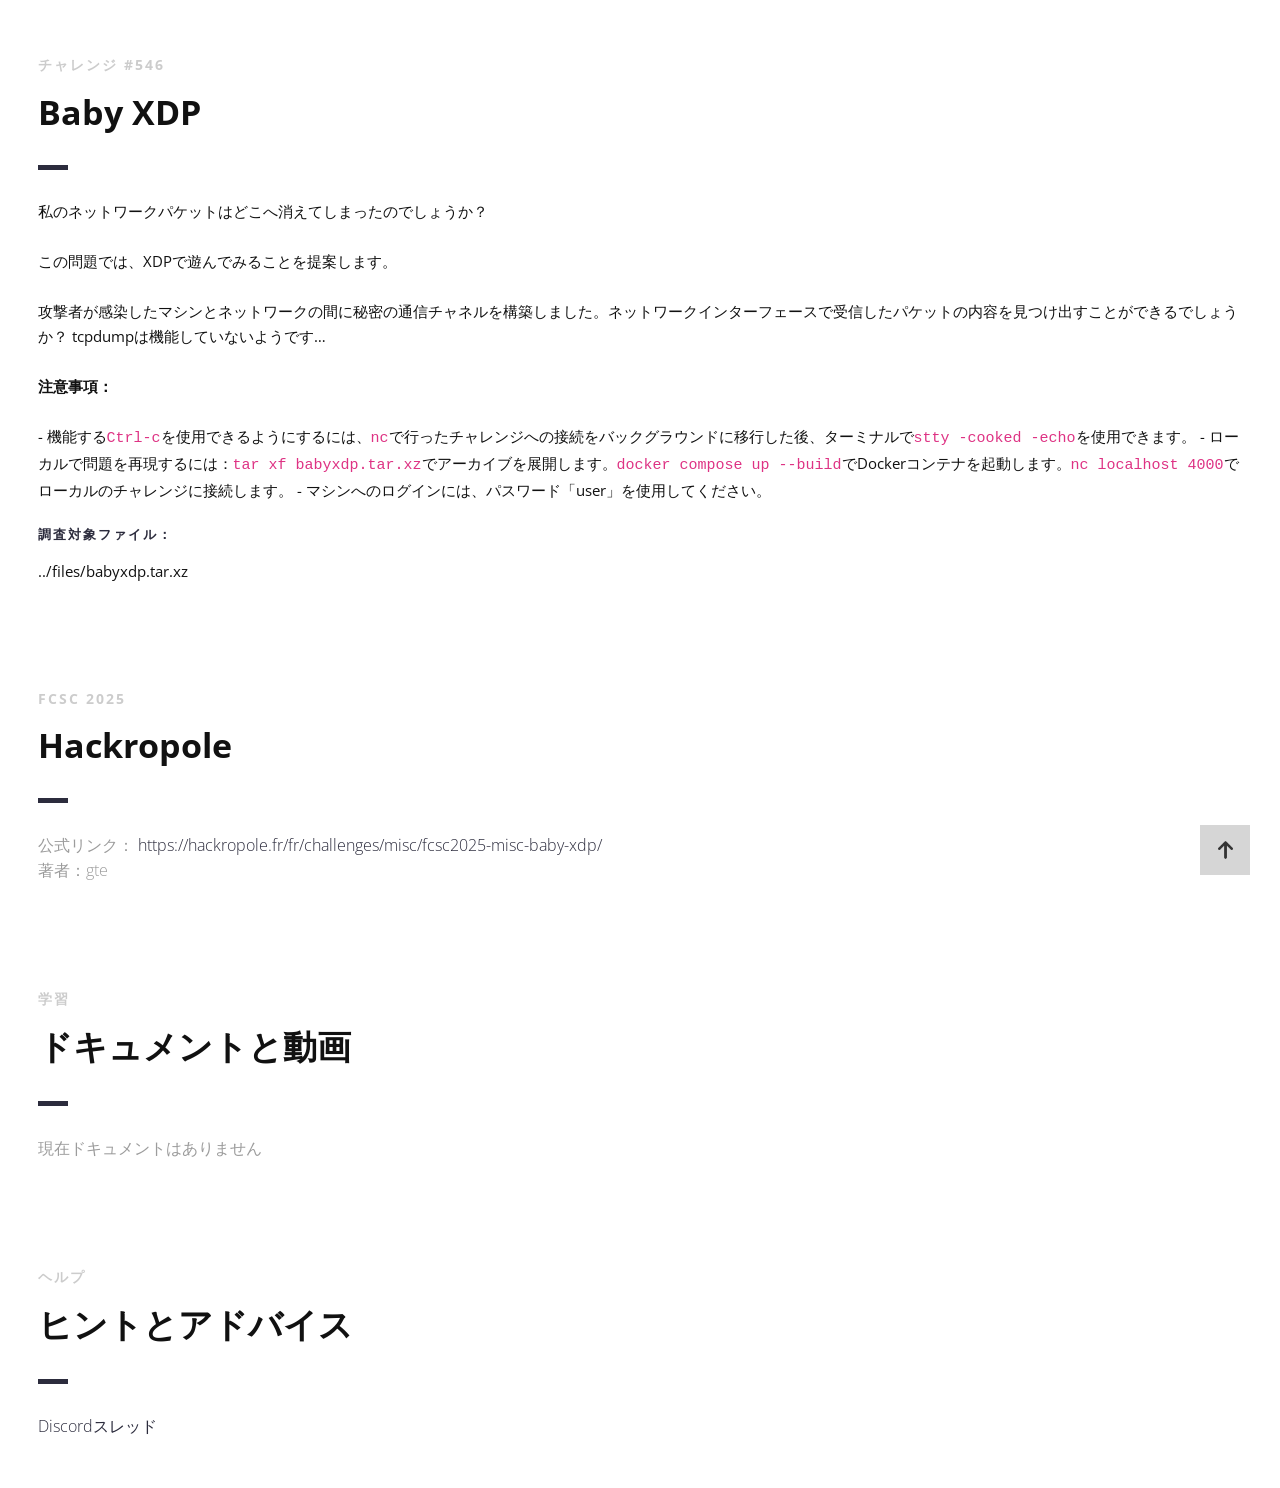
<file: presentation/index_ja.html>
<!DOCTYPE html>
<html lang="ja">

<head lang="ja">
    <meta charset="UTF-8">
    <!--Page Title-->
    <title>Hack-Oeil - CyrhadesのCTF</title>
    <!--Meta Keywords and Description-->
    <meta name="keywords" content="">
    <meta name="description" content="">
    <meta name="viewport" content="width=device-width, initial-scale=1.0, user-scalable=no" />
    <link rel="shortcut icon" href="./assets/images/favicon.ico" title="Favicon" />
    <link rel="stylesheet" href="./assets/css/style.css">
    <link href='https://fonts.googleapis.com/css?family=Open+Sans:400,300,600,700,800' rel='stylesheet' type='text/css'>
    <script src="./assets/js/highlight.min.js"></script>
    <script>
        document.addEventListener('DOMContentLoaded', () => {
            // ウィンドウがiframe内にあるか確認
            if (window.self !== window.top) {
                document.querySelectorAll('a').forEach((link) => {
                    link.addEventListener('click', (event) => {
                        const a = event.target.closest('a[href^="http"]');
                        if (a) {
                            event.preventDefault();
                            window.parent.postMessage({
                                type: "open-external",
                                url: a.href
                            }, "*");
                        }
                    });
                });
            }
            // シンタックスハイライトを有効化 :
            if (window.hljs) {
                hljs.highlightAll();
            } else {
                console.error("Highlight.jsが読み込まれていません！");
            }
        });
    </script>
</head>

<body>

    <div id="wrapper">
        <!--Main Content Area-->
        <main id="content">
            <!--Ctf-->
            <section class="ctf scrollto">
                <article class="row clearfix">
                    <div class="col-1">
                        <div class="section-heading">
                            <h3>チャレンジ #546</h3>
                            <h2 class="section-title">Baby XDP</h2>
                            <p>
私のネットワークパケットはどこへ消えてしまったのでしょうか？
<br /><br />
この問題では、XDPで遊んでみることを提案します。
<br /><br />
攻撃者が感染したマシンとネットワークの間に秘密の通信チャネルを構築しました。ネットワークインターフェースで受信したパケットの内容を見つけ出すことができるでしょうか？ tcpdumpは機能していないようです…
<br /><br />
<strong>注意事項：</strong>
<br /><br />
- 機能する<code>Ctrl-c</code>を使用できるようにするには、<code>nc</code>で行ったチャレンジへの接続をバックグラウンドに移行した後、ターミナルで<code>stty -cooked -echo</code>を使用できます。
- ローカルで問題を再現するには：<code>tar xf babyxdp.tar.xz</code>でアーカイブを展開します。<code>docker compose up --build</code>でDockerコンテナを起動します。<code>nc localhost 4000</code>でローカルのチャレンジに接続します。
- マシンへのログインには、パスワード「user」を使用してください。
                            </p>
                            <h4>調査対象ファイル：</h4>
                            <p>../files/babyxdp.tar.xz</p>
                        </div>
                    </div>
                </article>

                <article class="row clearfix">
                    <div class="col-1">
                        <div class="section-heading">
                            <h3>FCSC 2025</h3>
                            <h2 class="section-title">Hackropole</h2>
                            <p class="section-subtitle">
                                公式リンク：
                                <a target="_blank" href="https://hackropole.fr/fr/challenges/misc/fcsc2025-misc-baby-xdp/">https://hackropole.fr/fr/challenges/misc/fcsc2025-misc-baby-xdp/</a>
                                <br />
                                著者：gte
                            </p>
                        </div>
                    </div>
                </article>

                <article class="row clearfix">
                    <div class="col-1">
                        <div class="section-heading">
                            <h3>学習</h3>
                            <h2 class="section-title">ドキュメントと動画</h2>
                            <p class="section-subtitle">
                                現在ドキュメントはありません
                            </p>
                        </div>
                    </div>
                </article>

                <article class="row clearfix">
                    <div class="col-1">
                        <div class="section-heading">
                            <h3>ヘルプ</h3>
                            <h2 class="section-title">ヒントとアドバイス</h2>
                            <p class="section-subtitle">
                                <a target="_blank"
                                    href="https://discord.com/channels/1175764392307077120/1175764601716092948">Discordスレッド</a>
                            </p>
                        </div>
                    </div>
                </article>
            </section>
            <!--End of Ctf-->
        </main>
        <!--End Main Content Area-->

        <a id="scrollUp" href="#wrapper" style="position: fixed; z-index: 1000;"
            aria-label="ページ先頭へ戻る" title="ページ先頭へ戻る"></a>
    </div>
</body>

</html>
</file>
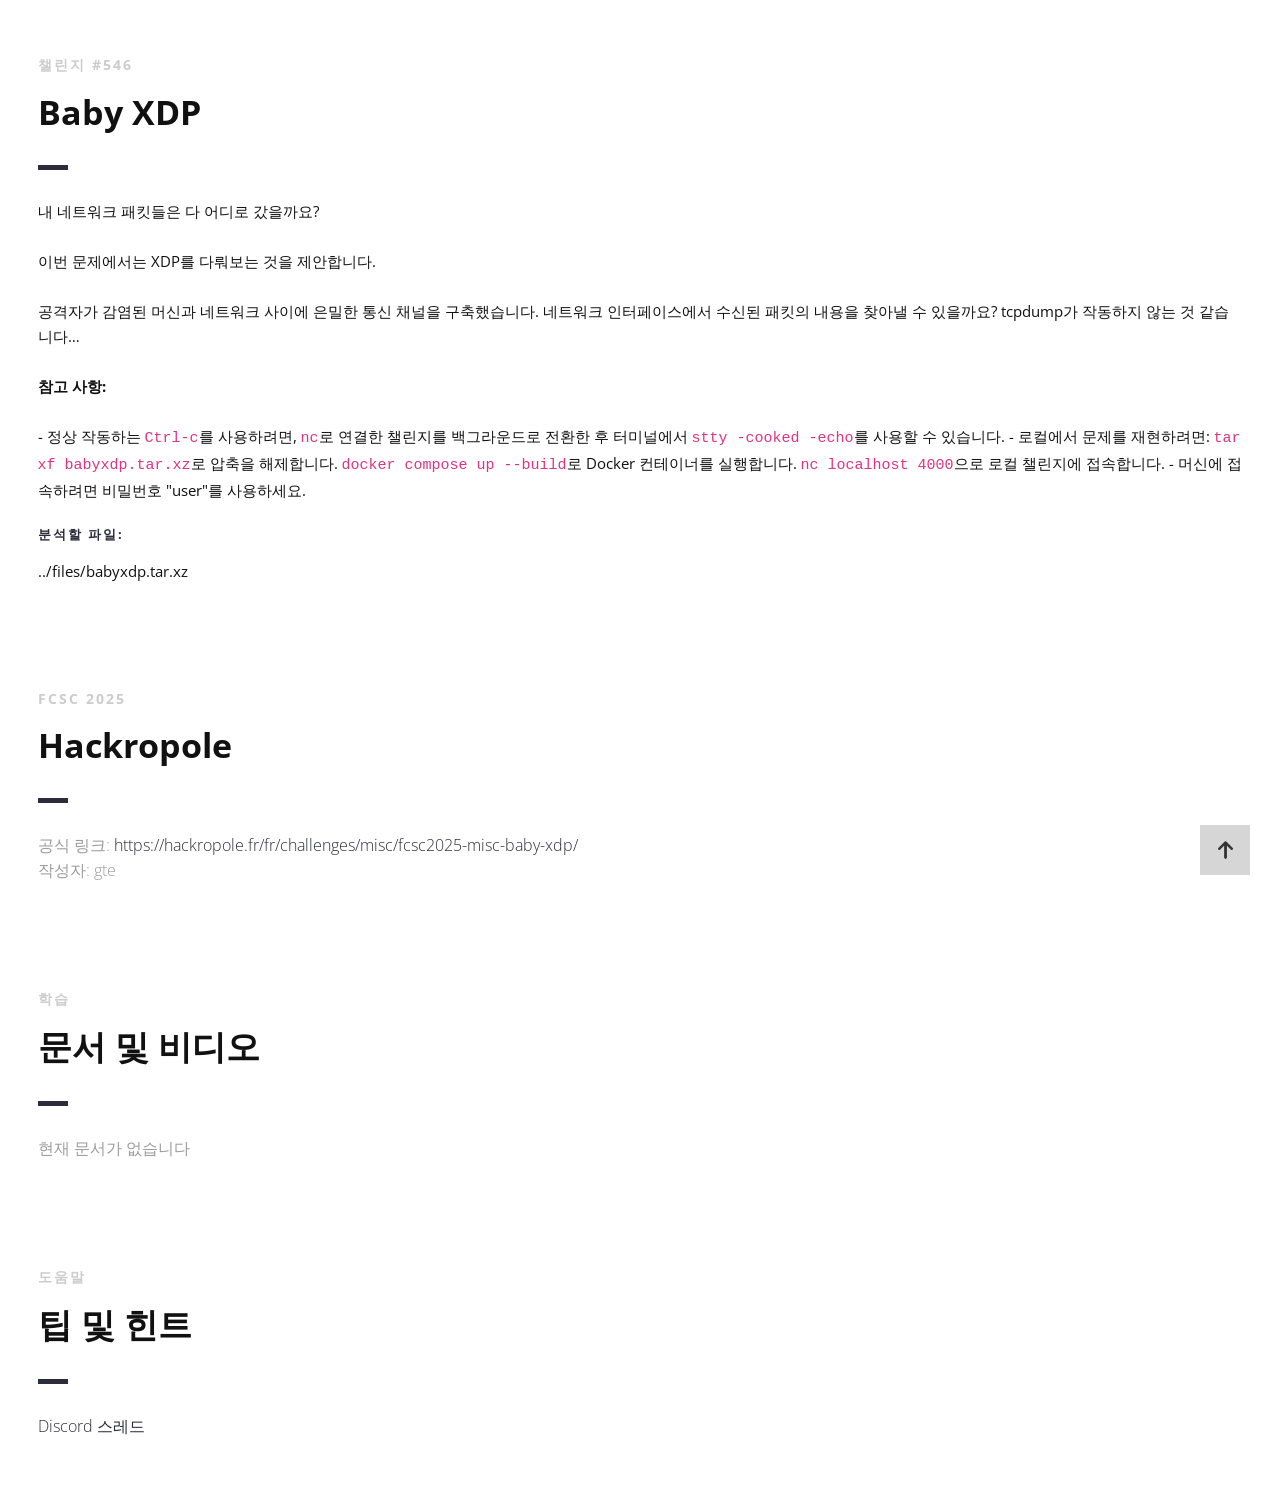
<file: presentation/index_ko.html>
<!DOCTYPE html>
<html lang="ko">

<head lang="ko">
    <meta charset="UTF-8">
    <!--Page Title-->
    <title>Hack-Oeil - Cyrhades의 CTF</title>
    <!--Meta Keywords and Description-->
    <meta name="keywords" content="">
    <meta name="description" content="">
    <meta name="viewport" content="width=device-width, initial-scale=1.0, user-scalable=no" />
    <link rel="shortcut icon" href="./assets/images/favicon.ico" title="Favicon" />
    <link rel="stylesheet" href="./assets/css/style.css">
    <link href='https://fonts.googleapis.com/css?family=Open+Sans:400,300,600,700,800' rel='stylesheet' type='text/css'>
    <script src="./assets/js/highlight.min.js"></script>
    <script>
        document.addEventListener('DOMContentLoaded', () => {
            // 창이 iframe 내에 있는지 확인
            if (window.self !== window.top) {
                document.querySelectorAll('a').forEach((link) => {
                    link.addEventListener('click', (event) => {
                        const a = event.target.closest('a[href^="http"]');
                        if (a) {
                            event.preventDefault();
                            window.parent.postMessage({
                                type: "open-external",
                                url: a.href
                            }, "*");
                        }
                    });
                });
            }
            // 구문 강조 활성화 :
            if (window.hljs) {
                hljs.highlightAll();
            } else {
                console.error("Highlight.js가 로드되지 않았습니다!");
            }
        });
    </script>
</head>

<body>

    <div id="wrapper">
        <!--Main Content Area-->
        <main id="content">
            <!--Ctf-->
            <section class="ctf scrollto">
                <article class="row clearfix">
                    <div class="col-1">
                        <div class="section-heading">
                            <h3>챌린지 #546</h3>
                            <h2 class="section-title">Baby XDP</h2>
                            <p>
내 네트워크 패킷들은 다 어디로 갔을까요?
<br /><br />
이번 문제에서는 XDP를 다뤄보는 것을 제안합니다.
<br /><br />
공격자가 감염된 머신과 네트워크 사이에 은밀한 통신 채널을 구축했습니다. 네트워크 인터페이스에서 수신된 패킷의 내용을 찾아낼 수 있을까요? tcpdump가 작동하지 않는 것 같습니다…
<br /><br />
<strong>참고 사항:</strong>
<br /><br />
- 정상 작동하는 <code>Ctrl-c</code>를 사용하려면, <code>nc</code>로 연결한 챌린지를 백그라운드로 전환한 후 터미널에서 <code>stty -cooked -echo</code>를 사용할 수 있습니다.
- 로컬에서 문제를 재현하려면: <code>tar xf babyxdp.tar.xz</code>로 압축을 해제합니다. <code>docker compose up --build</code>로 Docker 컨테이너를 실행합니다. <code>nc localhost 4000</code>으로 로컬 챌린지에 접속합니다.
- 머신에 접속하려면 비밀번호 "user"를 사용하세요.
                            </p>
                            <h4>분석할 파일:</h4>
                            <p>../files/babyxdp.tar.xz</p>
                        </div>
                    </div>
                </article>

                <article class="row clearfix">
                    <div class="col-1">
                        <div class="section-heading">
                            <h3>FCSC 2025</h3>
                            <h2 class="section-title">Hackropole</h2>
                            <p class="section-subtitle">
                                공식 링크:
                                <a target="_blank" href="https://hackropole.fr/fr/challenges/misc/fcsc2025-misc-baby-xdp/">https://hackropole.fr/fr/challenges/misc/fcsc2025-misc-baby-xdp/</a>
                                <br />
                                작성자: gte
                            </p>
                        </div>
                    </div>
                </article>

                <article class="row clearfix">
                    <div class="col-1">
                        <div class="section-heading">
                            <h3>학습</h3>
                            <h2 class="section-title">문서 및 비디오</h2>
                            <p class="section-subtitle">
                                현재 문서가 없습니다
                            </p>
                        </div>
                    </div>
                </article>

                <article class="row clearfix">
                    <div class="col-1">
                        <div class="section-heading">
                            <h3>도움말</h3>
                            <h2 class="section-title">팁 및 힌트</h2>
                            <p class="section-subtitle">
                                <a target="_blank"
                                    href="https://discord.com/channels/1175764392307077120/1175764601716092948">Discord 스레드</a>
                            </p>
                        </div>
                    </div>
                </article>
            </section>
            <!--End of Ctf-->
        </main>
        <!--End Main Content Area-->

        <a id="scrollUp" href="#wrapper" style="position: fixed; z-index: 1000;"
            aria-label="맨 위로 이동" title="맨 위로 이동"></a>
    </div>
</body>

</html>
</file>
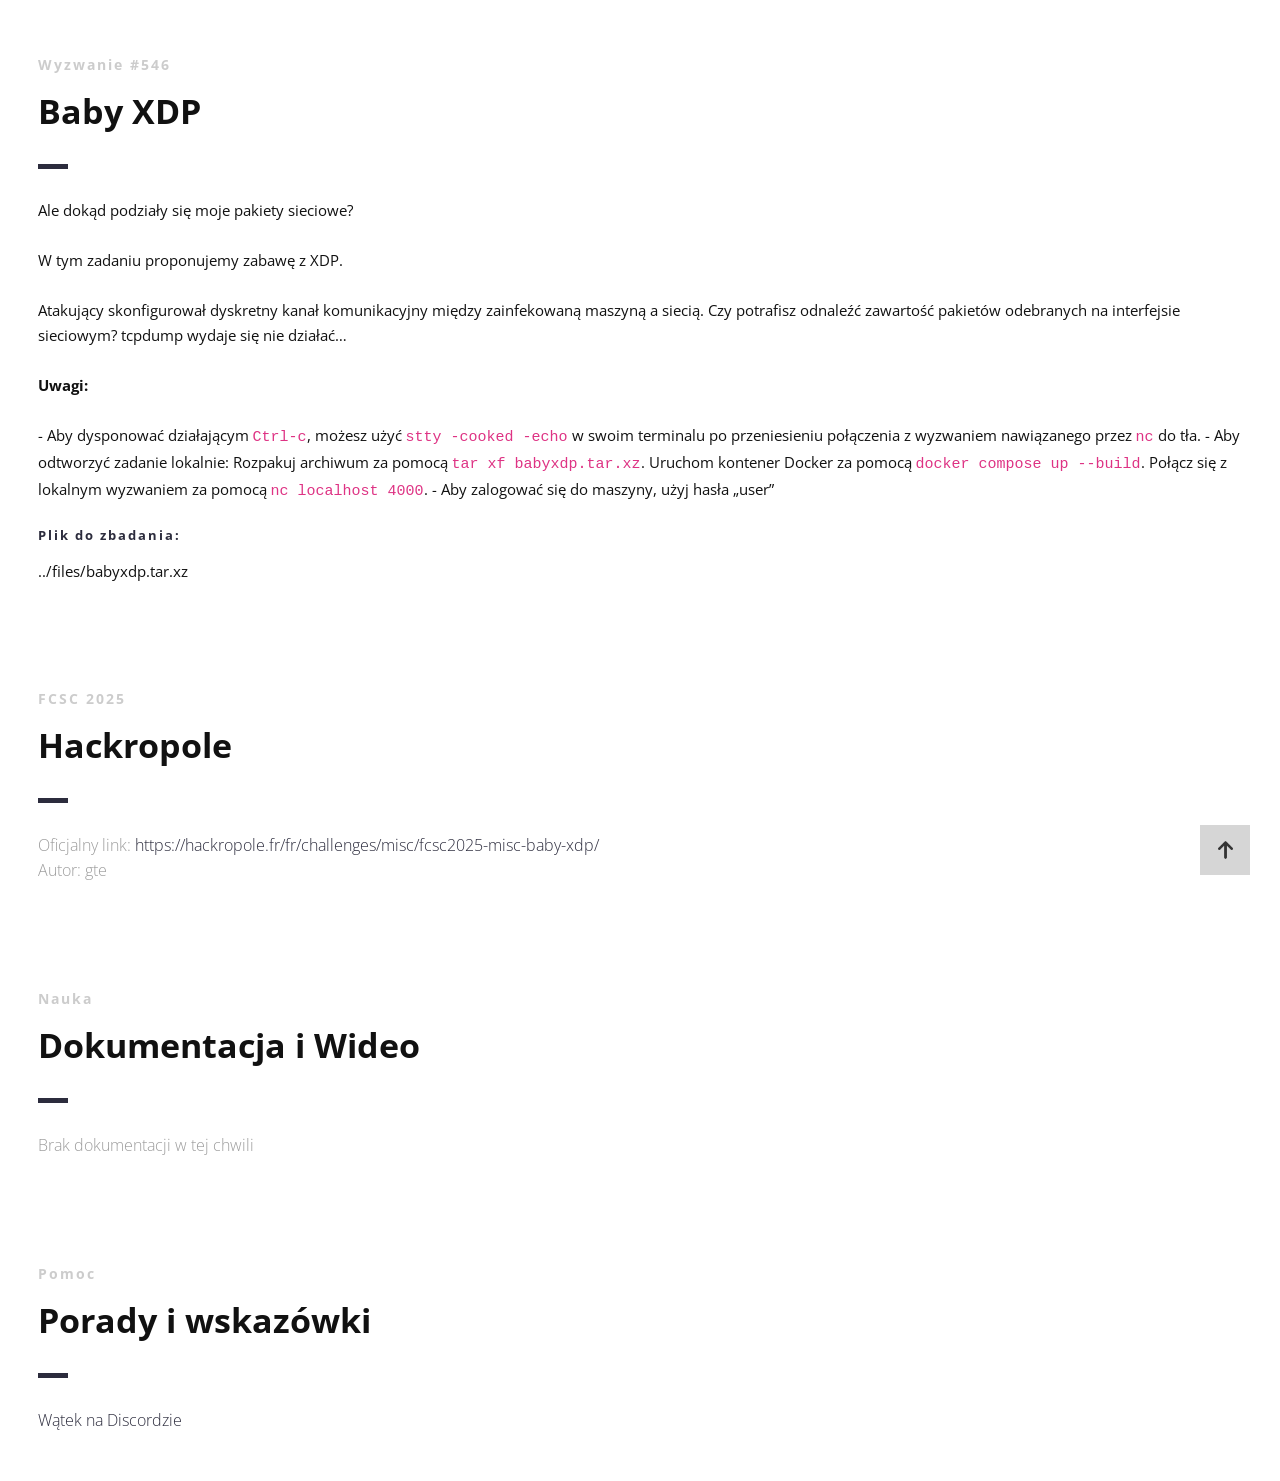
<file: presentation/index_pl.html>
<!DOCTYPE html>
<html lang="pl">

<head lang="pl">
    <meta charset="UTF-8">
    <!--Page Title-->
    <title>Hack-Oeil - CTF-y od Cyrhades</title>
    <!--Meta Keywords and Description-->
    <meta name="keywords" content="">
    <meta name="description" content="">
    <meta name="viewport" content="width=device-width, initial-scale=1.0, user-scalable=no" />
    <link rel="shortcut icon" href="./assets/images/favicon.ico" title="Favicon" />
    <link rel="stylesheet" href="./assets/css/style.css">
    <link href='https://fonts.googleapis.com/css?family=Open+Sans:400,300,600,700,800' rel='stylesheet' type='text/css'>
    <script src="./assets/js/highlight.min.js"></script>
    <script>
        document.addEventListener('DOMContentLoaded', () => {
            // Sprawdza, czy okno znajduje się w ramce iframe
            if (window.self !== window.top) {
                document.querySelectorAll('a').forEach((link) => {
                    link.addEventListener('click', (event) => {
                        const a = event.target.closest('a[href^="http"]');
                        if (a) {
                            event.preventDefault();
                            window.parent.postMessage({
                                type: "open-external",
                                url: a.href
                            }, "*");
                        }
                    });
                });
            }
            // Włącz podświetlanie składni :
            if (window.hljs) {
                hljs.highlightAll();
            } else {
                console.error("Highlight.js nie został załadowany!");
            }
        });
    </script>
</head>

<body>

    <div id="wrapper">
        <!--Main Content Area-->
        <main id="content">
            <!--Ctf-->
            <section class="ctf scrollto">
                <article class="row clearfix">
                    <div class="col-1">
                        <div class="section-heading">
                            <h3>Wyzwanie #546</h3>
                            <h2 class="section-title">Baby XDP</h2>
                            <p>
Ale dokąd podziały się moje pakiety sieciowe?
<br /><br />
W tym zadaniu proponujemy zabawę z XDP.
<br /><br />
Atakujący skonfigurował dyskretny kanał komunikacyjny między zainfekowaną maszyną a siecią. Czy potrafisz odnaleźć zawartość pakietów odebranych na interfejsie sieciowym? tcpdump wydaje się nie działać…
<br /><br />
<strong>Uwagi:</strong>
<br /><br />
- Aby dysponować działającym <code>Ctrl-c</code>, możesz użyć <code>stty -cooked -echo</code> w swoim terminalu po przeniesieniu połączenia z wyzwaniem nawiązanego przez <code>nc</code> do tła.
- Aby odtworzyć zadanie lokalnie: Rozpakuj archiwum za pomocą <code>tar xf babyxdp.tar.xz</code>. Uruchom kontener Docker za pomocą <code>docker compose up --build</code>. Połącz się z lokalnym wyzwaniem za pomocą <code>nc localhost 4000</code>.
- Aby zalogować się do maszyny, użyj hasła „user”
                            </p>
                            <h4>Plik do zbadania:</h4>
                            <p>../files/babyxdp.tar.xz</p>
                        </div>
                    </div>
                </article>

                <article class="row clearfix">
                    <div class="col-1">
                        <div class="section-heading">
                            <h3>FCSC 2025</h3>
                            <h2 class="section-title">Hackropole</h2>
                            <p class="section-subtitle">
                                Oficjalny link:
                                <a target="_blank" href="https://hackropole.fr/fr/challenges/misc/fcsc2025-misc-baby-xdp/">https://hackropole.fr/fr/challenges/misc/fcsc2025-misc-baby-xdp/</a>
                                <br />
                                Autor: gte
                            </p>
                        </div>
                    </div>
                </article>

                <article class="row clearfix">
                    <div class="col-1">
                        <div class="section-heading">
                            <h3>Nauka</h3>
                            <h2 class="section-title">Dokumentacja i Wideo</h2>
                            <p class="section-subtitle">
                                Brak dokumentacji w tej chwili
                            </p>
                        </div>
                    </div>
                </article>

                <article class="row clearfix">
                    <div class="col-1">
                        <div class="section-heading">
                            <h3>Pomoc</h3>
                            <h2 class="section-title">Porady i wskazówki</h2>
                            <p class="section-subtitle">
                                <a target="_blank"
                                    href="https://discord.com/channels/1175764392307077120/1175764601716092948">Wątek na Discordzie</a>
                            </p>
                        </div>
                    </div>
                </article>
            </section>
            <!--End of Ctf-->
        </main>
        <!--End Main Content Area-->

        <a id="scrollUp" href="#wrapper" style="position: fixed; z-index: 1000;"
            aria-label="Przewiń do góry" title="Przewiń do góry"></a>
    </div>
</body>

</html>
</file>
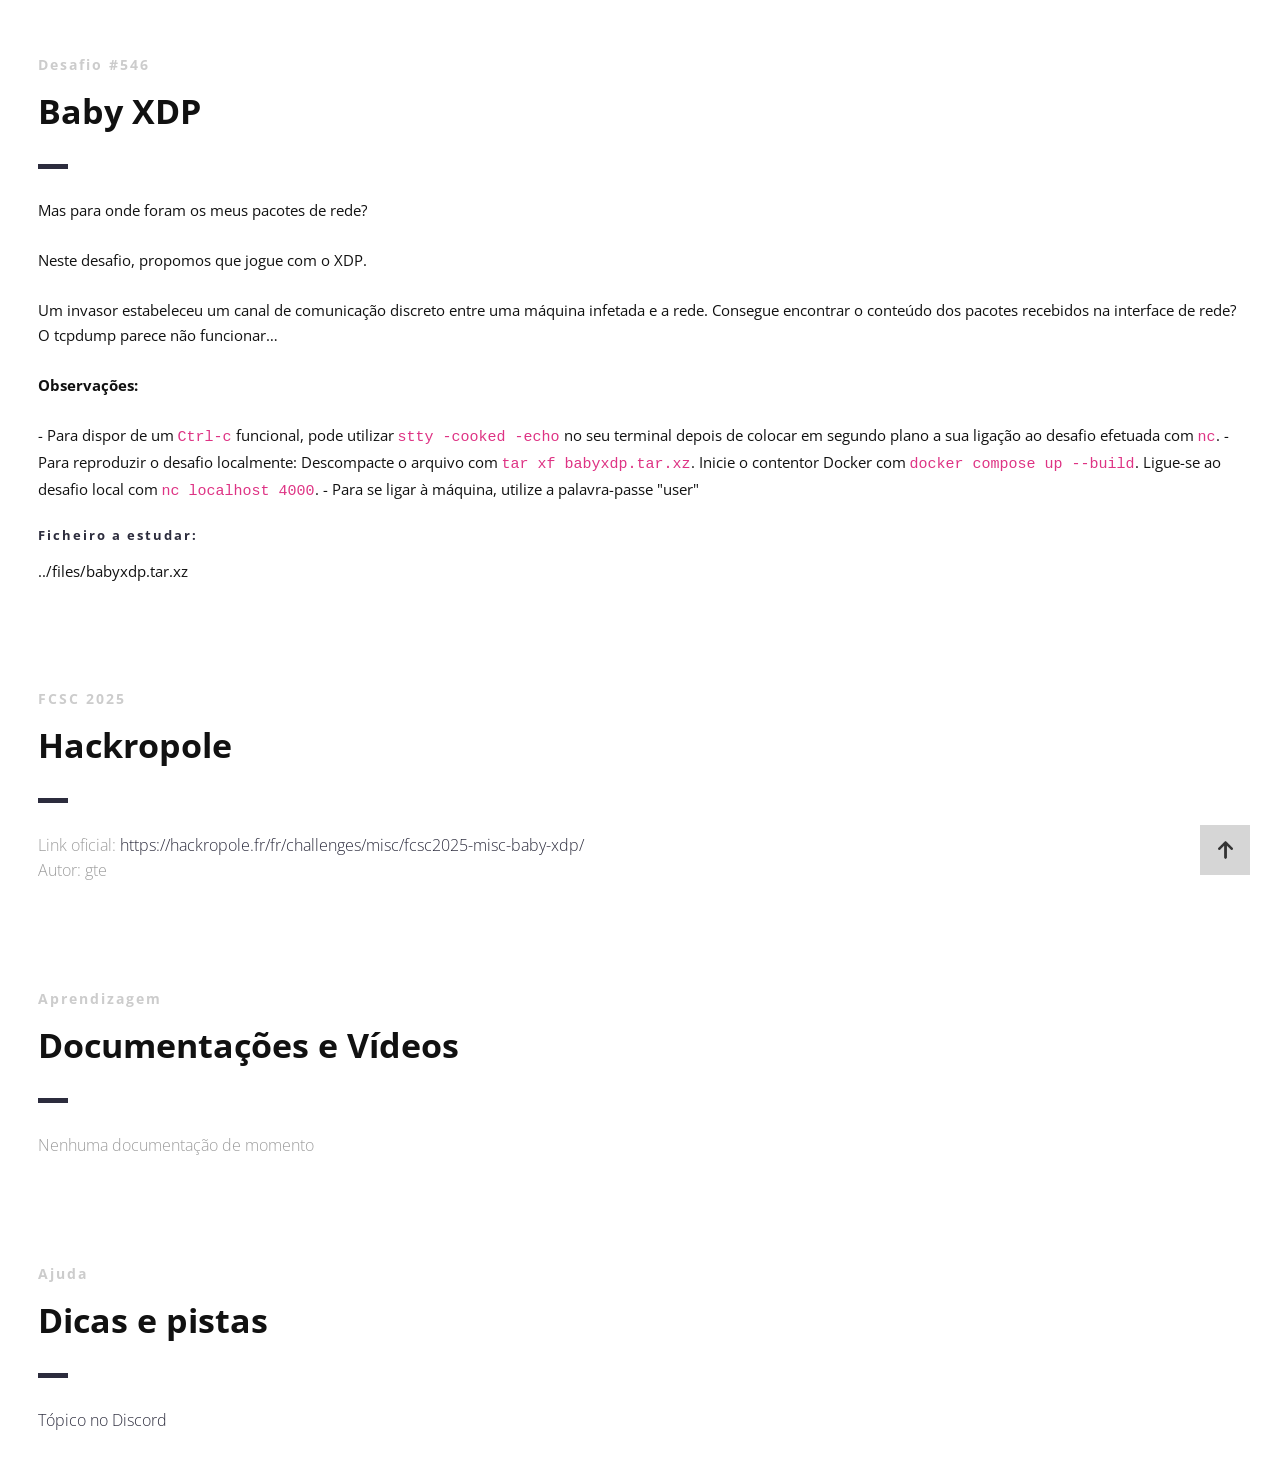
<file: presentation/index_pt.html>
<!DOCTYPE html>
<html lang="pt">

<head lang="pt">
    <meta charset="UTF-8">
    <!--Page Title-->
    <title>Hack-Oeil - Os CTFs de Cyrhades</title>
    <!--Meta Keywords and Description-->
    <meta name="keywords" content="">
    <meta name="description" content="">
    <meta name="viewport" content="width=device-width, initial-scale=1.0, user-scalable=no" />
    <link rel="shortcut icon" href="./assets/images/favicon.ico" title="Favicon" />
    <link rel="stylesheet" href="./assets/css/style.css">
    <link href='https://fonts.googleapis.com/css?family=Open+Sans:400,300,600,700,800' rel='stylesheet' type='text/css'>
    <script src="./assets/js/highlight.min.js"></script>
    <script>
        document.addEventListener('DOMContentLoaded', () => {
            // Verifica se a janela está dentro de um iframe
            if (window.self !== window.top) {
                document.querySelectorAll('a').forEach((link) => {
                    link.addEventListener('click', (event) => {
                        const a = event.target.closest('a[href^="http"]');
                        if (a) {
                            event.preventDefault();
                            window.parent.postMessage({
                                type: "open-external",
                                url: a.href
                            }, "*");
                        }
                    });
                });
            }
            // Ativa o destaque de sintaxe :
            if (window.hljs) {
                hljs.highlightAll();
            } else {
                console.error("Highlight.js não carregado!");
            }
        });
    </script>
</head>

<body>

    <div id="wrapper">
        <!--Main Content Area-->
        <main id="content">
            <!--Ctf-->
            <section class="ctf scrollto">
                <article class="row clearfix">
                    <div class="col-1">
                        <div class="section-heading">
                            <h3>Desafio #546</h3>
                            <h2 class="section-title">Baby XDP</h2>
                            <p>
Mas para onde foram os meus pacotes de rede?
<br /><br />
Neste desafio, propomos que jogue com o XDP.
<br /><br />
Um invasor estabeleceu um canal de comunicação discreto entre uma máquina infetada e a rede. Consegue encontrar o conteúdo dos pacotes recebidos na interface de rede? O tcpdump parece não funcionar…
<br /><br />
<strong>Observações:</strong>
<br /><br />
- Para dispor de um <code>Ctrl-c</code> funcional, pode utilizar <code>stty -cooked -echo</code> no seu terminal depois de colocar em segundo plano a sua ligação ao desafio efetuada com <code>nc</code>.
- Para reproduzir o desafio localmente: Descompacte o arquivo com <code>tar xf babyxdp.tar.xz</code>. Inicie o contentor Docker com <code>docker compose up --build</code>. Ligue-se ao desafio local com <code>nc localhost 4000</code>.
- Para se ligar à máquina, utilize a palavra-passe "user"
                            </p>
                            <h4>Ficheiro a estudar:</h4>
                            <p>../files/babyxdp.tar.xz</p>
                        </div>
                    </div>
                </article>

                <article class="row clearfix">
                    <div class="col-1">
                        <div class="section-heading">
                            <h3>FCSC 2025</h3>
                            <h2 class="section-title">Hackropole</h2>
                            <p class="section-subtitle">
                                Link oficial:
                                <a target="_blank" href="https://hackropole.fr/fr/challenges/misc/fcsc2025-misc-baby-xdp/">https://hackropole.fr/fr/challenges/misc/fcsc2025-misc-baby-xdp/</a>
                                <br />
                                Autor: gte
                            </p>
                        </div>
                    </div>
                </article>

                <article class="row clearfix">
                    <div class="col-1">
                        <div class="section-heading">
                            <h3>Aprendizagem</h3>
                            <h2 class="section-title">Documentações e Vídeos</h2>
                            <p class="section-subtitle">
                                Nenhuma documentação de momento
                            </p>
                        </div>
                    </div>
                </article>

                <article class="row clearfix">
                    <div class="col-1">
                        <div class="section-heading">
                            <h3>Ajuda</h3>
                            <h2 class="section-title">Dicas e pistas</h2>
                            <p class="section-subtitle">
                                <a target="_blank"
                                    href="https://discord.com/channels/1175764392307077120/1175764601716092948">Tópico no Discord</a>
                            </p>
                        </div>
                    </div>
                </article>
            </section>
            <!--End of Ctf-->
        </main>
        <!--End Main Content Area-->

        <a id="scrollUp" href="#wrapper" style="position: fixed; z-index: 1000;"
            aria-label="Voltar ao topo da página" title="Voltar ao topo"></a>
    </div>
</body>

</html>
</file>
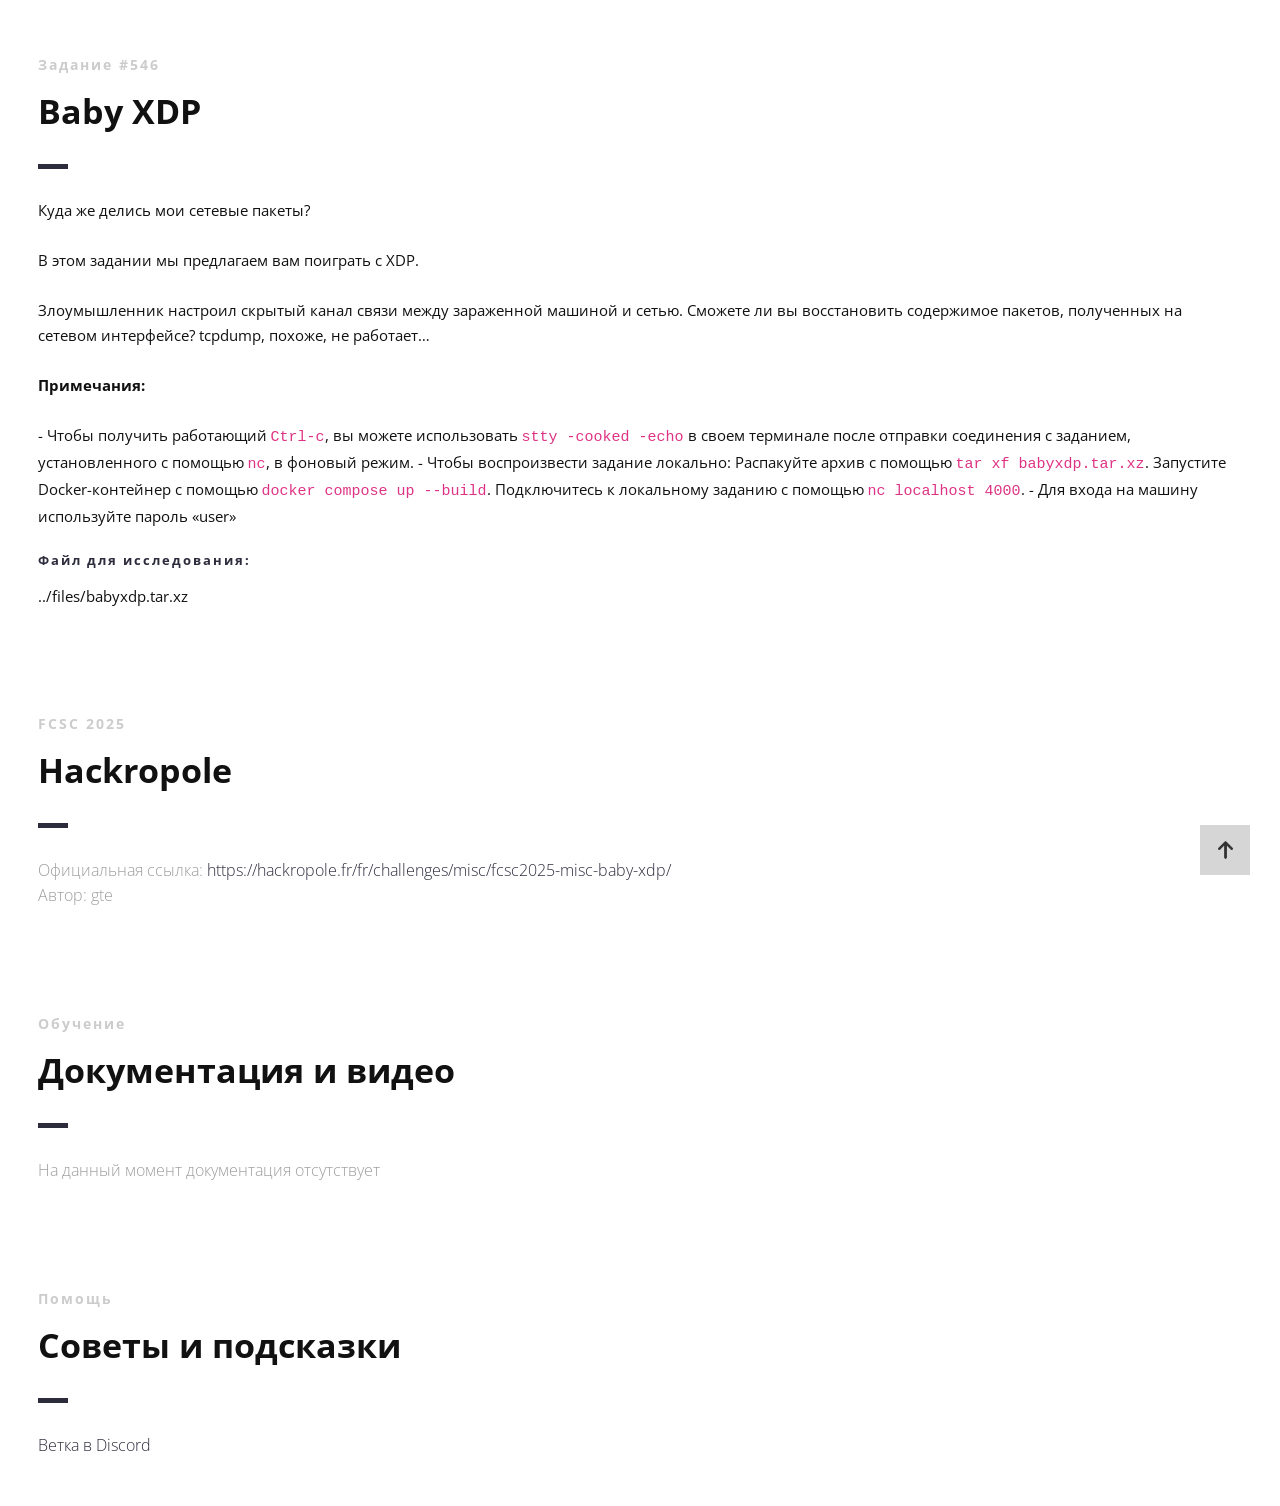
<file: presentation/index_ru.html>
<!DOCTYPE html>
<html lang="ru">

<head lang="ru">
    <meta charset="UTF-8">
    <!--Page Title-->
    <title>Hack-Oeil - CTF от Cyrhades</title>
    <!--Meta Keywords and Description-->
    <meta name="keywords" content="">
    <meta name="description" content="">
    <meta name="viewport" content="width=device-width, initial-scale=1.0, user-scalable=no" />
    <link rel="shortcut icon" href="./assets/images/favicon.ico" title="Favicon" />
    <link rel="stylesheet" href="./assets/css/style.css">
    <link href='https://fonts.googleapis.com/css?family=Open+Sans:400,300,600,700,800' rel='stylesheet' type='text/css'>
    <script src="./assets/js/highlight.min.js"></script>
    <script>
        document.addEventListener('DOMContentLoaded', () => {
            // Проверяет, находится ли окно во фрейме iframe
            if (window.self !== window.top) {
                document.querySelectorAll('a').forEach((link) => {
                    link.addEventListener('click', (event) => {
                        const a = event.target.closest('a[href^="http"]');
                        if (a) {
                            event.preventDefault();
                            window.parent.postMessage({
                                type: "open-external",
                                url: a.href
                            }, "*");
                        }
                    });
                });
            }
            // Включает подсветку синтаксиса :
            if (window.hljs) {
                hljs.highlightAll();
            } else {
                console.error("Highlight.js не загружен!");
            }
        });
    </script>
</head>

<body>

    <div id="wrapper">
        <!--Main Content Area-->
        <main id="content">
            <!--Ctf-->
            <section class="ctf scrollto">
                <article class="row clearfix">
                    <div class="col-1">
                        <div class="section-heading">
                            <h3>Задание #546</h3>
                            <h2 class="section-title">Baby XDP</h2>
                            <p>
Куда же делись мои сетевые пакеты?
<br /><br />
В этом задании мы предлагаем вам поиграть с XDP.
<br /><br />
Злоумышленник настроил скрытый канал связи между зараженной машиной и сетью. Сможете ли вы восстановить содержимое пакетов, полученных на сетевом интерфейсе? tcpdump, похоже, не работает…
<br /><br />
<strong>Примечания:</strong>
<br /><br />
- Чтобы получить работающий <code>Ctrl-c</code>, вы можете использовать <code>stty -cooked -echo</code> в своем терминале после отправки соединения с заданием, установленного с помощью <code>nc</code>, в фоновый режим.
- Чтобы воспроизвести задание локально: Распакуйте архив с помощью <code>tar xf babyxdp.tar.xz</code>. Запустите Docker-контейнер с помощью <code>docker compose up --build</code>. Подключитесь к локальному заданию с помощью <code>nc localhost 4000</code>.
- Для входа на машину используйте пароль «user»
                            </p>
                            <h4>Файл для исследования:</h4>
                            <p>../files/babyxdp.tar.xz</p>
                        </div>
                    </div>
                </article>

                <article class="row clearfix">
                    <div class="col-1">
                        <div class="section-heading">
                            <h3>FCSC 2025</h3>
                            <h2 class="section-title">Hackropole</h2>
                            <p class="section-subtitle">
                                Официальная ссылка:
                                <a target="_blank" href="https://hackropole.fr/fr/challenges/misc/fcsc2025-misc-baby-xdp/">https://hackropole.fr/fr/challenges/misc/fcsc2025-misc-baby-xdp/</a>
                                <br />
                                Автор: gte
                            </p>
                        </div>
                    </div>
                </article>

                <article class="row clearfix">
                    <div class="col-1">
                        <div class="section-heading">
                            <h3>Обучение</h3>
                            <h2 class="section-title">Документация и видео</h2>
                            <p class="section-subtitle">
                                На данный момент документация отсутствует
                            </p>
                        </div>
                    </div>
                </article>

                <article class="row clearfix">
                    <div class="col-1">
                        <div class="section-heading">
                            <h3>Помощь</h3>
                            <h2 class="section-title">Советы и подсказки</h2>
                            <p class="section-subtitle">
                                <a target="_blank"
                                    href="https://discord.com/channels/1175764392307077120/1175764601716092948">Ветка в Discord</a>
                            </p>
                        </div>
                    </div>
                </article>
            </section>
            <!--End of Ctf-->
        </main>
        <!--End Main Content Area-->

        <a id="scrollUp" href="#wrapper" style="position: fixed; z-index: 1000;"
            aria-label="Наверх" title="Наверх"></a>
    </div>
</body>

</html>
</file>
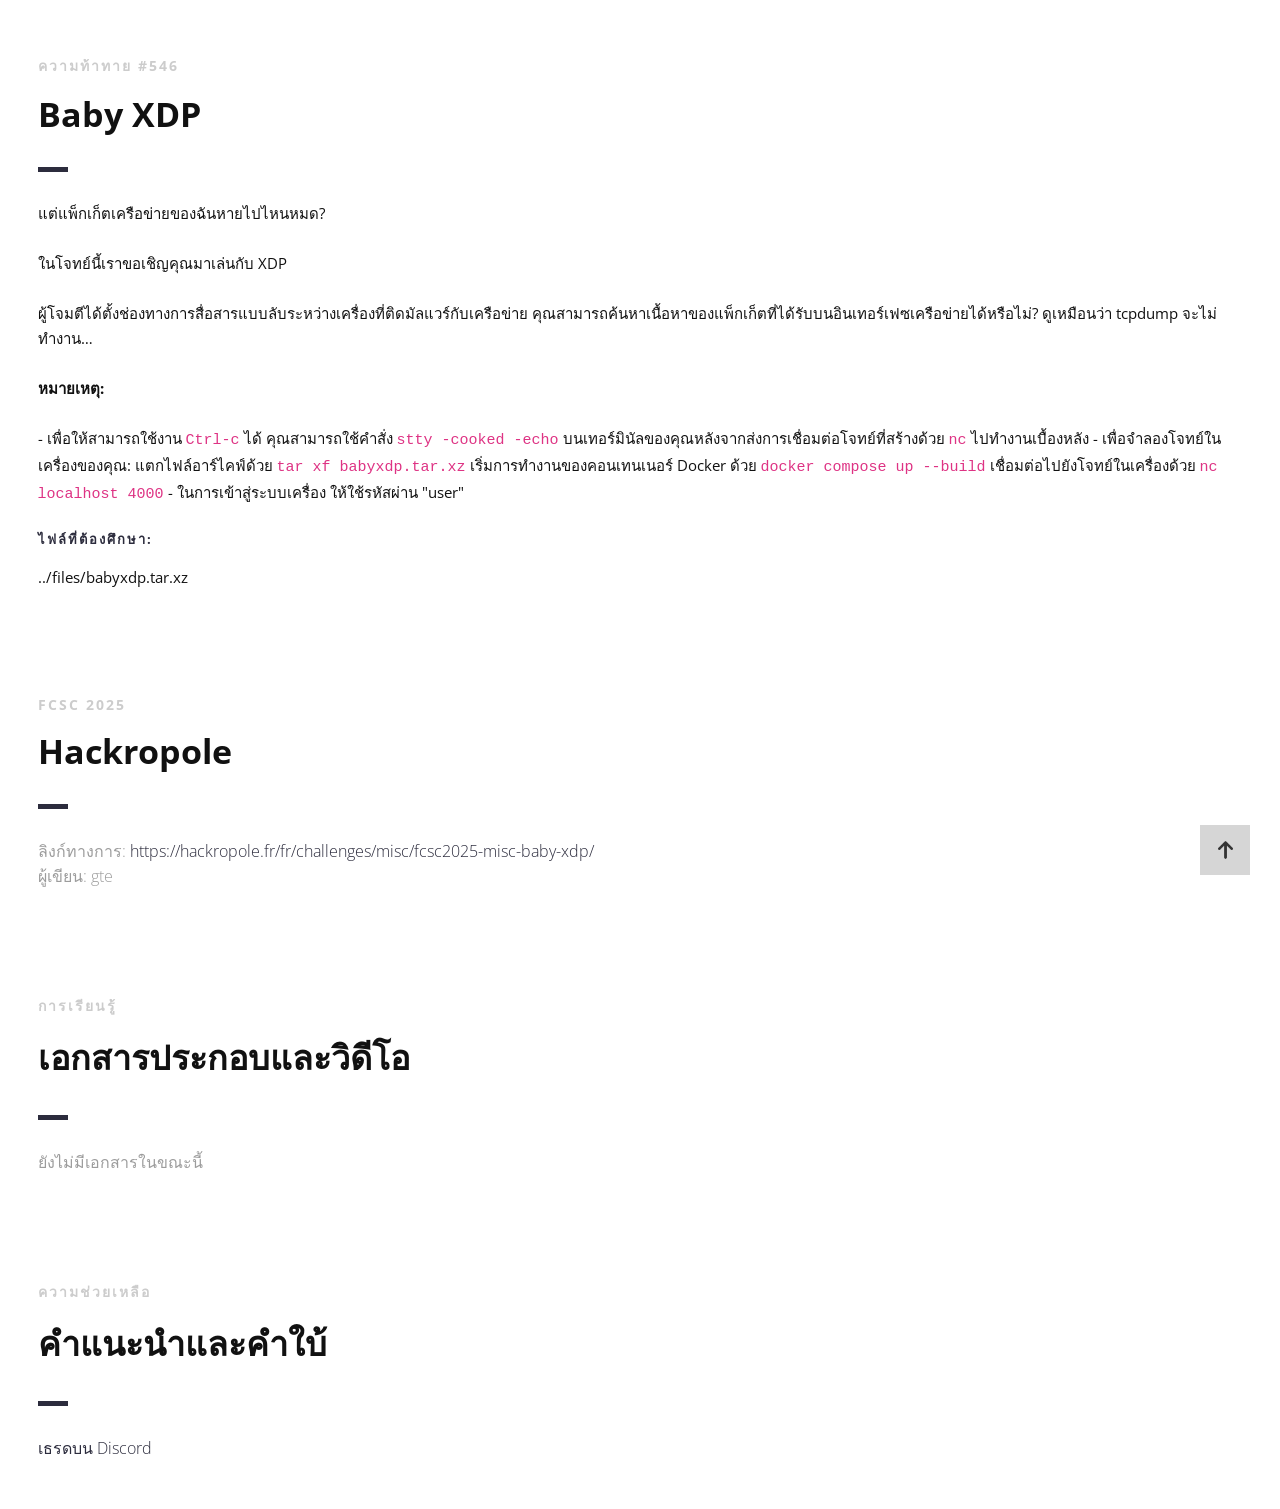
<file: presentation/index_th.html>
<!DOCTYPE html>
<html lang="th">

<head lang="th">
    <meta charset="UTF-8">
    <!--Page Title-->
    <title>Hack-Oeil - CTF ของ Cyrhades</title>
    <!--Meta Keywords and Description-->
    <meta name="keywords" content="">
    <meta name="description" content="">
    <meta name="viewport" content="width=device-width, initial-scale=1.0, user-scalable=no" />
    <link rel="shortcut icon" href="./assets/images/favicon.ico" title="Favicon" />
    <link rel="stylesheet" href="./assets/css/style.css">
    <link href='https://fonts.googleapis.com/css?family=Open+Sans:400,300,600,700,800' rel='stylesheet' type='text/css'>
    <script src="./assets/js/highlight.min.js"></script>
    <script>
        document.addEventListener('DOMContentLoaded', () => {
            // ตรวจสอบว่าหน้าต่างอยู่ใน iframe หรือไม่
            if (window.self !== window.top) {
                document.querySelectorAll('a').forEach((link) => {
                    link.addEventListener('click', (event) => {
                        const a = event.target.closest('a[href^="http"]');
                        if (a) {
                            event.preventDefault();
                            window.parent.postMessage({
                                type: "open-external",
                                url: a.href
                            }, "*");
                        }
                    });
                });
            }
            // เปิดใช้งานการเน้นไวยากรณ์โค้ด :
            if (window.hljs) {
                hljs.highlightAll();
            } else {
                console.error("Highlight.js ไม่ได้โหลด!");
            }
        });
    </script>
</head>

<body>

    <div id="wrapper">
        <!--Main Content Area-->
        <main id="content">
            <!--Ctf-->
            <section class="ctf scrollto">
                <article class="row clearfix">
                    <div class="col-1">
                        <div class="section-heading">
                            <h3>ความท้าทาย #546</h3>
                            <h2 class="section-title">Baby XDP</h2>
                            <p>
แต่แพ็กเก็ตเครือข่ายของฉันหายไปไหนหมด?
<br /><br />
ในโจทย์นี้เราขอเชิญคุณมาเล่นกับ XDP
<br /><br />
ผู้โจมตีได้ตั้งช่องทางการสื่อสารแบบลับระหว่างเครื่องที่ติดมัลแวร์กับเครือข่าย คุณสามารถค้นหาเนื้อหาของแพ็กเก็ตที่ได้รับบนอินเทอร์เฟซเครือข่ายได้หรือไม่? ดูเหมือนว่า tcpdump จะไม่ทำงาน…
<br /><br />
<strong>หมายเหตุ:</strong>
<br /><br />
- เพื่อให้สามารถใช้งาน <code>Ctrl-c</code> ได้ คุณสามารถใช้คำสั่ง <code>stty -cooked -echo</code> บนเทอร์มินัลของคุณหลังจากส่งการเชื่อมต่อโจทย์ที่สร้างด้วย <code>nc</code> ไปทำงานเบื้องหลัง
- เพื่อจำลองโจทย์ในเครื่องของคุณ: แตกไฟล์อาร์ไคฟ์ด้วย <code>tar xf babyxdp.tar.xz</code> เริ่มการทำงานของคอนเทนเนอร์ Docker ด้วย <code>docker compose up --build</code> เชื่อมต่อไปยังโจทย์ในเครื่องด้วย <code>nc localhost 4000</code>
- ในการเข้าสู่ระบบเครื่อง ให้ใช้รหัสผ่าน "user"
                            </p>
                            <h4>ไฟล์ที่ต้องศึกษา:</h4>
                            <p>../files/babyxdp.tar.xz</p>
                        </div>
                    </div>
                </article>

                <article class="row clearfix">
                    <div class="col-1">
                        <div class="section-heading">
                            <h3>FCSC 2025</h3>
                            <h2 class="section-title">Hackropole</h2>
                            <p class="section-subtitle">
                                ลิงก์ทางการ:
                                <a target="_blank" href="https://hackropole.fr/fr/challenges/misc/fcsc2025-misc-baby-xdp/">https://hackropole.fr/fr/challenges/misc/fcsc2025-misc-baby-xdp/</a>
                                <br />
                                ผู้เขียน: gte
                            </p>
                        </div>
                    </div>
                </article>

                <article class="row clearfix">
                    <div class="col-1">
                        <div class="section-heading">
                            <h3>การเรียนรู้</h3>
                            <h2 class="section-title">เอกสารประกอบและวิดีโอ</h2>
                            <p class="section-subtitle">
                                ยังไม่มีเอกสารในขณะนี้
                            </p>
                        </div>
                    </div>
                </article>

                <article class="row clearfix">
                    <div class="col-1">
                        <div class="section-heading">
                            <h3>ความช่วยเหลือ</h3>
                            <h2 class="section-title">คำแนะนำและคำใบ้</h2>
                            <p class="section-subtitle">
                                <a target="_blank"
                                    href="https://discord.com/channels/1175764392307077120/1175764601716092948">เธรดบน Discord</a>
                            </p>
                        </div>
                    </div>
                </article>
            </section>
            <!--End of Ctf-->
        </main>
        <!--End Main Content Area-->

        <a id="scrollUp" href="#wrapper" style="position: fixed; z-index: 1000;"
            aria-label="เลื่อนขึ้นด้านบน" title="เลื่อนขึ้นด้านบน"></a>
    </div>
</body>

</html>
</file>
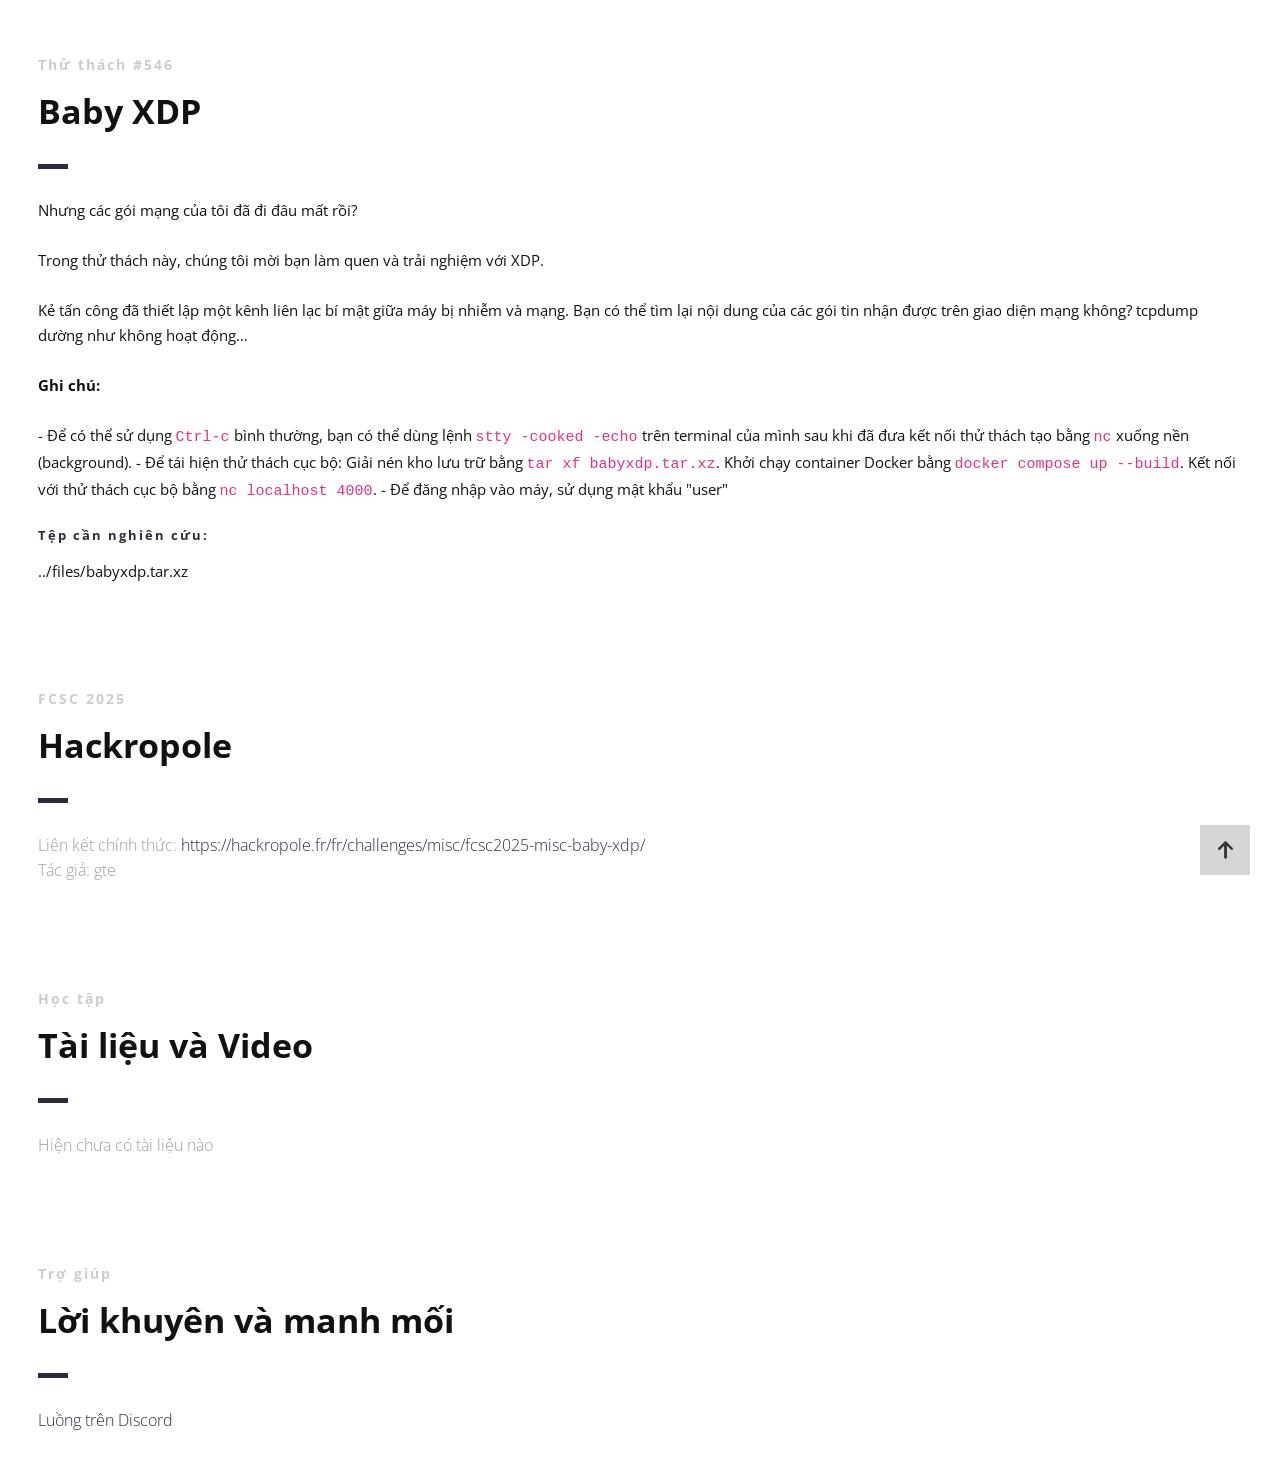
<file: presentation/index_vi.html>
<!DOCTYPE html>
<html lang="vi">

<head lang="vi">
    <meta charset="UTF-8">
    <!--Page Title-->
    <title>Hack-Oeil - Các CTF của Cyrhades</title>
    <!--Meta Keywords and Description-->
    <meta name="keywords" content="">
    <meta name="description" content="">
    <meta name="viewport" content="width=device-width, initial-scale=1.0, user-scalable=no" />
    <link rel="shortcut icon" href="./assets/images/favicon.ico" title="Favicon" />
    <link rel="stylesheet" href="./assets/css/style.css">
    <link href='https://fonts.googleapis.com/css?family=Open+Sans:400,300,600,700,800' rel='stylesheet' type='text/css'>
    <script src="./assets/js/highlight.min.js"></script>
    <script>
        document.addEventListener('DOMContentLoaded', () => {
            // Kiểm tra xem cửa sổ có nằm trong iframe không
            if (window.self !== window.top) {
                document.querySelectorAll('a').forEach((link) => {
                    link.addEventListener('click', (event) => {
                        const a = event.target.closest('a[href^="http"]');
                        if (a) {
                            event.preventDefault();
                            window.parent.postMessage({
                                type: "open-external",
                                url: a.href
                            }, "*");
                        }
                    });
                });
            }
            // Bật tô sáng cú pháp :
            if (window.hljs) {
                hljs.highlightAll();
            } else {
                console.error("Highlight.js chưa được tải!");
            }
        });
    </script>
</head>

<body>

    <div id="wrapper">
        <!--Main Content Area-->
        <main id="content">
            <!--Ctf-->
            <section class="ctf scrollto">
                <article class="row clearfix">
                    <div class="col-1">
                        <div class="section-heading">
                            <h3>Thử thách #546</h3>
                            <h2 class="section-title">Baby XDP</h2>
                            <p>
Nhưng các gói mạng của tôi đã đi đâu mất rồi?
<br /><br />
Trong thử thách này, chúng tôi mời bạn làm quen và trải nghiệm với XDP.
<br /><br />
Kẻ tấn công đã thiết lập một kênh liên lạc bí mật giữa máy bị nhiễm và mạng. Bạn có thể tìm lại nội dung của các gói tin nhận được trên giao diện mạng không? tcpdump dường như không hoạt động…
<br /><br />
<strong>Ghi chú:</strong>
<br /><br />
- Để có thể sử dụng <code>Ctrl-c</code> bình thường, bạn có thể dùng lệnh <code>stty -cooked -echo</code> trên terminal của mình sau khi đã đưa kết nối thử thách tạo bằng <code>nc</code> xuống nền (background).
- Để tái hiện thử thách cục bộ: Giải nén kho lưu trữ bằng <code>tar xf babyxdp.tar.xz</code>. Khởi chạy container Docker bằng <code>docker compose up --build</code>. Kết nối với thử thách cục bộ bằng <code>nc localhost 4000</code>.
- Để đăng nhập vào máy, sử dụng mật khẩu "user"
                            </p>
                            <h4>Tệp cần nghiên cứu:</h4>
                            <p>../files/babyxdp.tar.xz</p>
                        </div>
                    </div>
                </article>

                <article class="row clearfix">
                    <div class="col-1">
                        <div class="section-heading">
                            <h3>FCSC 2025</h3>
                            <h2 class="section-title">Hackropole</h2>
                            <p class="section-subtitle">
                                Liên kết chính thức:
                                <a target="_blank" href="https://hackropole.fr/fr/challenges/misc/fcsc2025-misc-baby-xdp/">https://hackropole.fr/fr/challenges/misc/fcsc2025-misc-baby-xdp/</a>
                                <br />
                                Tác giả: gte
                            </p>
                        </div>
                    </div>
                </article>

                <article class="row clearfix">
                    <div class="col-1">
                        <div class="section-heading">
                            <h3>Học tập</h3>
                            <h2 class="section-title">Tài liệu và Video</h2>
                            <p class="section-subtitle">
                                Hiện chưa có tài liệu nào
                            </p>
                        </div>
                    </div>
                </article>

                <article class="row clearfix">
                    <div class="col-1">
                        <div class="section-heading">
                            <h3>Trợ giúp</h3>
                            <h2 class="section-title">Lời khuyên và manh mối</h2>
                            <p class="section-subtitle">
                                <a target="_blank"
                                    href="https://discord.com/channels/1175764392307077120/1175764601716092948">Luồng trên Discord</a>
                            </p>
                        </div>
                    </div>
                </article>
            </section>
            <!--End of Ctf-->
        </main>
        <!--End Main Content Area-->

        <a id="scrollUp" href="#wrapper" style="position: fixed; z-index: 1000;"
            aria-label="Cuộn lên đầu trang" title="Cuộn lên đầu trang"></a>
    </div>
</body>

</html>
</file>
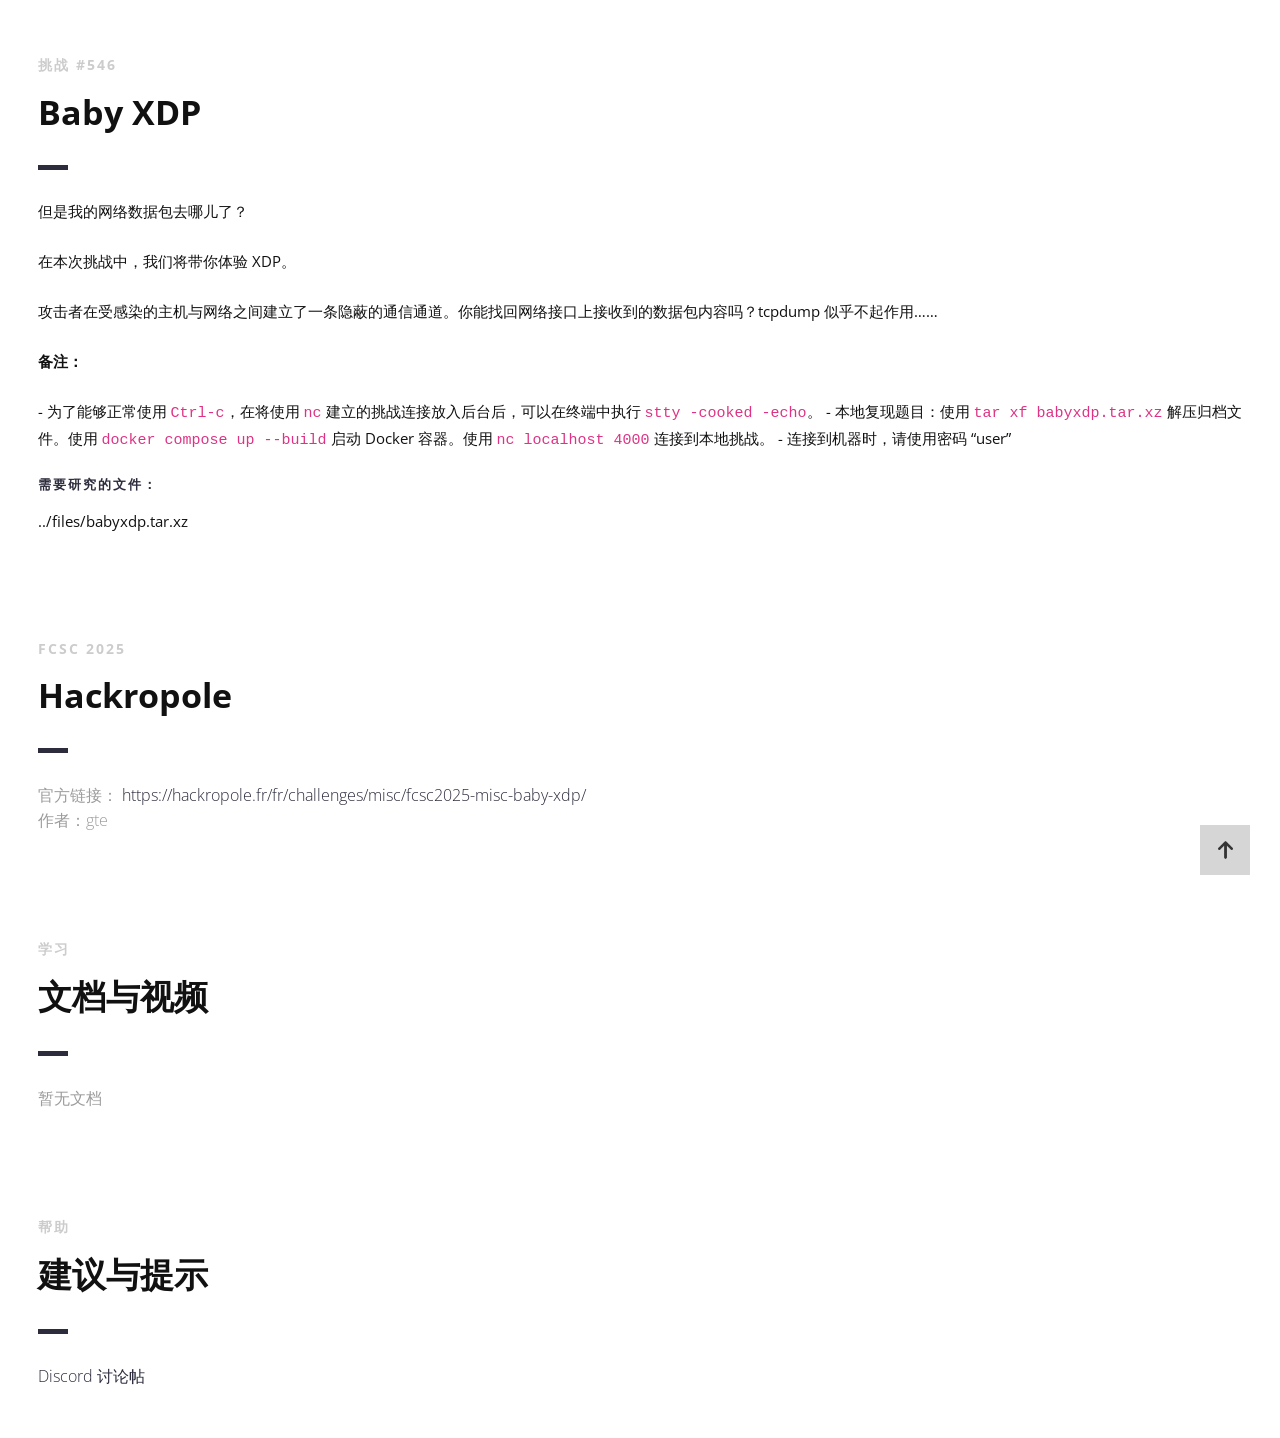
<file: presentation/index_zh.html>
<!DOCTYPE html>
<html lang="zh">

<head lang="zh">
    <meta charset="UTF-8">
    <!--Page Title-->
    <title>Hack-Oeil - Cyrhades 的 CTF</title>
    <!--Meta Keywords and Description-->
    <meta name="keywords" content="">
    <meta name="description" content="">
    <meta name="viewport" content="width=device-width, initial-scale=1.0, user-scalable=no" />
    <link rel="shortcut icon" href="./assets/images/favicon.ico" title="Favicon" />
    <link rel="stylesheet" href="./assets/css/style.css">
    <link href='https://fonts.googleapis.com/css?family=Open+Sans:400,300,600,700,800' rel='stylesheet' type='text/css'>
    <script src="./assets/js/highlight.min.js"></script>
    <script>
        document.addEventListener('DOMContentLoaded', () => {
            // 检查窗口是否在 iframe 中
            if (window.self !== window.top) {
                document.querySelectorAll('a').forEach((link) => {
                    link.addEventListener('click', (event) => {
                        const a = event.target.closest('a[href^="http"]');
                        if (a) {
                            event.preventDefault();
                            window.parent.postMessage({
                                type: "open-external",
                                url: a.href
                            }, "*");
                        }
                    });
                });
            }
            // 启用代码高亮 :
            if (window.hljs) {
                hljs.highlightAll();
            } else {
                console.error("Highlight.js 未加载！");
            }
        });
    </script>
</head>

<body>

    <div id="wrapper">
        <!--Main Content Area-->
        <main id="content">
            <!--Ctf-->
            <section class="ctf scrollto">
                <article class="row clearfix">
                    <div class="col-1">
                        <div class="section-heading">
                            <h3>挑战 #546</h3>
                            <h2 class="section-title">Baby XDP</h2>
                            <p>
但是我的网络数据包去哪儿了？
<br /><br />
在本次挑战中，我们将带你体验 XDP。
<br /><br />
攻击者在受感染的主机与网络之间建立了一条隐蔽的通信通道。你能找回网络接口上接收到的数据包内容吗？tcpdump 似乎不起作用……
<br /><br />
<strong>备注：</strong>
<br /><br />
- 为了能够正常使用 <code>Ctrl-c</code>，在将使用 <code>nc</code> 建立的挑战连接放入后台后，可以在终端中执行 <code>stty -cooked -echo</code>。
- 本地复现题目：使用 <code>tar xf babyxdp.tar.xz</code> 解压归档文件。使用 <code>docker compose up --build</code> 启动 Docker 容器。使用 <code>nc localhost 4000</code> 连接到本地挑战。
- 连接到机器时，请使用密码 “user”
                            </p>
                            <h4>需要研究的文件：</h4>
                            <p>../files/babyxdp.tar.xz</p>
                        </div>
                    </div>
                </article>

                <article class="row clearfix">
                    <div class="col-1">
                        <div class="section-heading">
                            <h3>FCSC 2025</h3>
                            <h2 class="section-title">Hackropole</h2>
                            <p class="section-subtitle">
                                官方链接：
                                <a target="_blank" href="https://hackropole.fr/fr/challenges/misc/fcsc2025-misc-baby-xdp/">https://hackropole.fr/fr/challenges/misc/fcsc2025-misc-baby-xdp/</a>
                                <br />
                                作者：gte
                            </p>
                        </div>
                    </div>
                </article>

                <article class="row clearfix">
                    <div class="col-1">
                        <div class="section-heading">
                            <h3>学习</h3>
                            <h2 class="section-title">文档与视频</h2>
                            <p class="section-subtitle">
                                暂无文档
                            </p>
                        </div>
                    </div>
                </article>

                <article class="row clearfix">
                    <div class="col-1">
                        <div class="section-heading">
                            <h3>帮助</h3>
                            <h2 class="section-title">建议与提示</h2>
                            <p class="section-subtitle">
                                <a target="_blank"
                                    href="https://discord.com/channels/1175764392307077120/1175764601716092948">Discord 讨论帖</a>
                            </p>
                        </div>
                    </div>
                </article>
            </section>
            <!--End of Ctf-->
        </main>
        <!--End Main Content Area-->

        <a id="scrollUp" href="#wrapper" style="position: fixed; z-index: 1000;"
            aria-label="回到顶部" title="回到顶部"></a>
    </div>
</body>

</html>
</file>
<file: presentation/assets/css/style.css>
*,
*:before,
*:after {
    -webkit-box-sizing: border-box;
    -moz-box-sizing: border-box;
    box-sizing: border-box;
}

body,
div,
dl,
dt,
dd,
ul,
ol,
li,
h1,
h2,
h3,
h4,
h5,
h6,
pre,
form,
blockquote,
th,
td {
    margin: 0;
    padding: 0;
    direction: ltr;
}

body {
    margin: 0;
    padding: 0;
    -webkit-font-smoothing: antialiased;
    overflow-x: hidden;
}

p {
    line-height: 25px;
}

code:not([class*="language"]) {
    color: #DE3384;
}

pre {
    width: 600px;
    max-width: 100%;
    overflow-x: auto;
    white-space: pre;
    background: #eee;
    padding: 10px;
    border-radius: 8px;
}

.row img {
    height: auto;
    max-width: 100%;
}

a {
    text-decoration: none;
    line-height: inherit;
    -webkit-transition: opacity 0.3s ease-out;
    -moz-transition: opacity 0.3s ease-out;
    -o-transition: opacity 0.3s ease-out;
    transition: opacity 0.3s ease-out;
}

iframe {
    border: 0 !important;
}

section {
    clear: both;
    overflow: hidden;
}

.row {
    max-width: 1245px;
    margin: 0 auto;
    padding: 25px 0 0 0;
    position: relative;
}

.no-padding-bottom .row,
.no-padding-bottom div,
.no-padding-bottom.row {
    padding-bottom: 0;
}

.no-padding-top.row,
.no-padding-top div {
    padding-top: 0;
}

.big-padding-top {
    padding-top: 75px !important;
}

.big-padding-bottom {
    padding-bottom: 85px !important;
}

[class*='col-'] {
    float: left;
    padding: 20px;
}

.clearfix:after {
    content: "";
    display: table;
    clear: both;
}

h1 {
    padding: 20px 0;
}

h2 {
    padding: 14px 0;
}

h3 {
    padding: 10px 0;
}

h4 {
    padding: 7px 0;
}

h5 {
    padding: 7px 0;
}

h6 {
    padding: 7px 0;
}

.text-left {
    text-align: left;
}

.text-center {
    text-align: center;
}

.text-right {
    text-align: right;
}

.section-heading {
    padding: 0 0 15px 0;
}

.section-subtitle {
    font-size: 18px;
    padding-top: 0;
}

.section-heading h3 {
    font-size: 14px;
    font-weight: bold;
    color: #ccc;
    letter-spacing: 2px;
    padding-bottom: 0;
}

.section-heading h4 {
    font-size: 13px;
    font-weight: bold;
    color: #2C2C3D;
    letter-spacing: 2px;
    padding-bottom: 0;
}

#scrollUp {
    bottom: 15px;
    right: 30px;
    width: 50px;
    height: 50px;
    margin-bottom: 10px;
    padding: 0 5px 20px 5px;
    background: #ccc;
    background-size: 30%;
    background-repeat: no-repeat;
    background-image: url('../images/arrow-up.png');
    background-position: center;
    -webkit-transition: margin-bottom 150ms linear;
    -moz-transition: margin-bottom 150ms linear;
    -o-transition: margin-bottom 150ms linear;
    transition: margin-bottom 150ms linear;
    opacity: 0.8;
}

#scrollUp:hover {
    margin-bottom: 25px;
}

.section-subtitle img {
    height: 32px;
    width: auto;
    vertical-align: middle;
}

.section-subtitle img.capture {
    width: 100%;
    height: auto;
    vertical-align: middle;
}

body {
    background: #fff;
}

a,
.la-ball-triangle-path {
    color: #2C2C3D;
}

a:hover,
#header.nav-solid nav a:hover {
    color: #2C2C3D;
}

.icon i {
    color: #2C2C3D;
}

#banner .section-heading:before,
.testimonial.classic footer:before {
    background: #2C2C3D;
}

.pricing-block-content:hover {
    border-color: #2C2C3D;
}

#header nav a,
#header i {
    color: #111;
}

#header.nav-solid,
#header.nav-solid a,
#header.nav-solid i,
#nav-mobile ul li a {
    color: #333;
}

#header.nav-solid .active {
    color: #2C2C3D;
    border-color: #2C2C3D;
}

.primary-color,
.featured .pricing {
    background-color: #2C2C3D;
}

.primary-color,
.primary-color .section-title,
.primary-color .section-subtitle,
.featured .pricing,
.featured .pricing p {
    color: #fff;
}

.section-heading h2:after {
    background: #2C2C3D;
    content: "";
    display: block;
    width: 30px;
    height: 5px;
    margin-top: 30px;
}

.text-center .section-heading h2:after {
    margin: 30px auto 25px auto;
}

.primary-color .icon i,
.primary-color i {
    color: #fff;
}

.secondary-color {
    background-color: #f5f5f5;
}

#banner {
    background: url("../images/banner-image-1.jpg") no-repeat center top;
    background-size: cover;
}

body {
    font-family: 'Open Sans', sans-serif, Arial, Helvetica;
    font-size: 15px;
    font-weight: normal;
    color: #111;
}

#banner h1 {
    font-family: 'Open Sans', sans-serif, Arial, Helvetica;
    font-size: 62px;
    line-height: 60px;
    font-weight: 800;
    color: #111;
}

#banner h2 {
    font-family: 'Open Sans', sans-serif, Arial, Helvetica;
    font-size: 18px;
    font-weight: 300;
    color: #111;
}

.section-title {
    font-family: 'Open Sans', sans-serif, Arial, Helvetica;
    font-size: 34px;
    font-weight: 700;
    color: #111;
}

.section-subtitle {
    font-family: 'Open Sans', sans-serif, Arial, Helvetica;
    font-size: 16px;
    font-weight: 300;
    color: #9c9c9c;
}

.testimonial q {
    font-family: 'Open Sans', sans-serif, Arial, Helvetica;
    font-size: 17px;
    font-weight: 300;
}

.testimonial.classic q,
.testimonial.classic footer {
    color: #111;
}

h1 {
    font-family: 'Open Sans', sans-serif, Arial, Helvetica;
    font-size: 40px;
    font-weight: 300;
    color: #111;
}

h2 {
    font-family: 'Open Sans', sans-serif, Arial, Helvetica;
    font-size: 34px;
    font-weight: 300;
    color: #111;
}

h3 {
    font-family: 'Open Sans', sans-serif, Arial, Helvetica;
    font-size: 30px;
    font-weight: 700;
    color: #111;
}

h4 {
    font-family: 'Open Sans', sans-serif, Arial, Helvetica;
    font-size: 18px;
    font-weight: 400;
    color: #111;
}

h5 {
    font-family: 'Open Sans', sans-serif, Arial, Helvetica;
    font-size: 16px;
    font-weight: 400;
    color: #111;
}

h6 {
    font-family: 'Open Sans', sans-serif, Arial, Helvetica;
    font-size: 14px;
    font-weight: 400;
    color: #111;
}

.button,
input[type="submit"] {
    font-family: 'Open Sans', sans-serif, Arial, Helvetica;
    font-size: 14px;
    font-weight: bold;
    color: #111;
}

.button,
input[type="submit"] {
    border-color: #111;
}

.button:hover,
input[type="submit"]:hover {
    border-color: #2C2C3D;
    color: #2C2C3D;
}

#banner .button {
    font-family: 'Open Sans', sans-serif, Arial, Helvetica;
    font-size: 16px;
    color: #111;
}

#banner .button {
    border-color: #111;
}

#banner .button:hover {
    color: #2C2C3D;
    border-color: #2C2C3D;
}

#landing-footer,
#landing-footer p,
#landing-footer a {
    font-family: 'Open Sans', sans-serif, Arial, Helvetica;
    font-size: 12px;
    font-weight: normal;
    color: #999;
}

#landing-footer i {
    color: #999;
}

/* RTL Support for Arabic */
html[dir="rtl"] body,
html[dir="rtl"] div,
html[dir="rtl"] dl,
html[dir="rtl"] dt,
html[dir="rtl"] dd,
html[dir="rtl"] ul,
html[dir="rtl"] ol,
html[dir="rtl"] li,
html[dir="rtl"] h1,
html[dir="rtl"] h2,
html[dir="rtl"] h3,
html[dir="rtl"] h4,
html[dir="rtl"] h5,
html[dir="rtl"] h6,
html[dir="rtl"] pre,
html[dir="rtl"] form,
html[dir="rtl"] blockquote,
html[dir="rtl"] th,
html[dir="rtl"] td,
html[dir="rtl"] p,
html[dir="rtl"] span,
html[dir="rtl"] a {
    direction: rtl !important;
    text-align: right !important;
}
html[dir="rtl"] [class*='col-'] {
    float: right;
}
</file>
